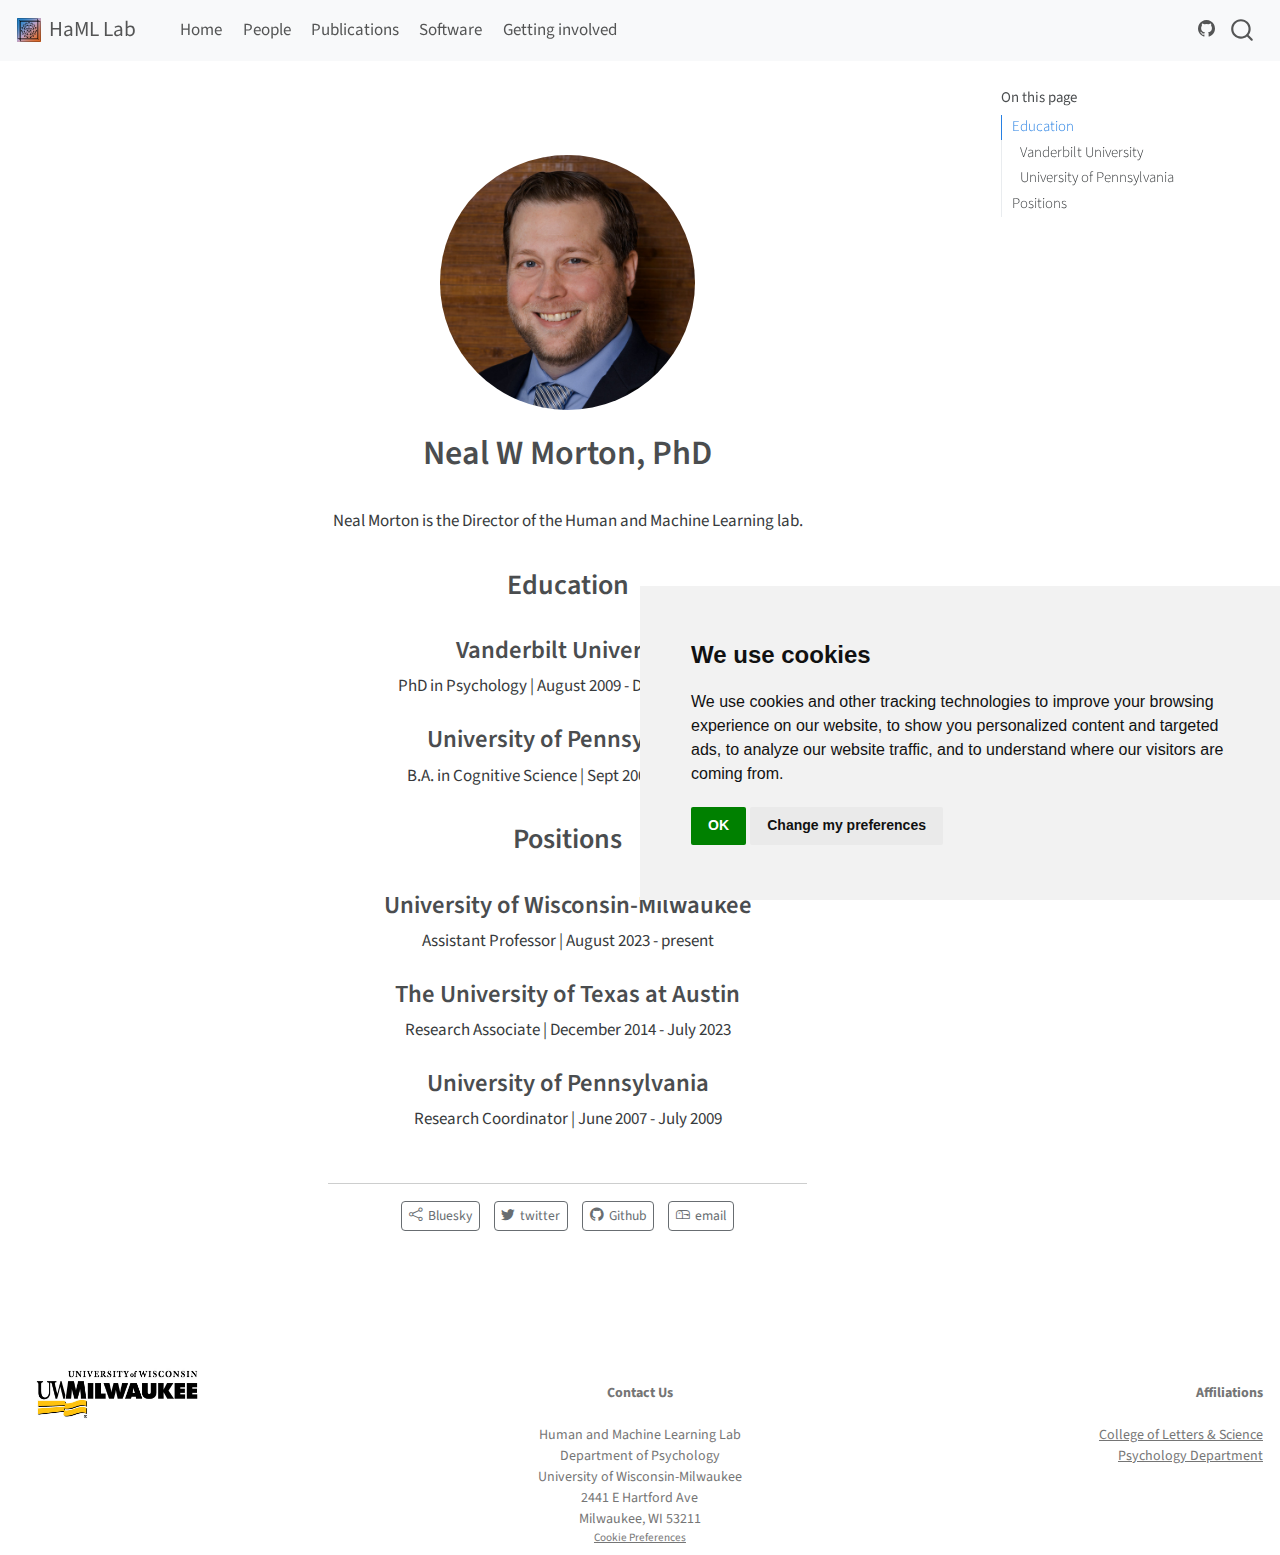
<file: nealmorton.html>
<!DOCTYPE html>
<html xmlns="http://www.w3.org/1999/xhtml" lang="en" xml:lang="en"><head>

<meta charset="utf-8">
<meta name="generator" content="quarto-1.3.433">

<meta name="viewport" content="width=device-width, initial-scale=1.0, user-scalable=yes">


<title>HaML Lab - Neal W Morton, PhD</title>
<style>
code{white-space: pre-wrap;}
span.smallcaps{font-variant: small-caps;}
div.columns{display: flex; gap: min(4vw, 1.5em);}
div.column{flex: auto; overflow-x: auto;}
div.hanging-indent{margin-left: 1.5em; text-indent: -1.5em;}
ul.task-list{list-style: none;}
ul.task-list li input[type="checkbox"] {
  width: 0.8em;
  margin: 0 0.8em 0.2em -1em; /* quarto-specific, see https://github.com/quarto-dev/quarto-cli/issues/4556 */ 
  vertical-align: middle;
}
</style>


<script src="site_libs/quarto-nav/quarto-nav.js"></script>
<script src="site_libs/clipboard/clipboard.min.js"></script>
<script src="site_libs/quarto-search/autocomplete.umd.js"></script>
<script src="site_libs/quarto-search/fuse.min.js"></script>
<script src="site_libs/quarto-search/quarto-search.js"></script>
<meta name="quarto:offset" content="./">
<link href="./images/logo_icon.png" rel="icon" type="image/png">
<script src="site_libs/cookie-consent/cookie-consent.js"></script>
<link href="site_libs/cookie-consent/cookie-consent.css" rel="stylesheet">
<script src="site_libs/quarto-html/quarto.js"></script>
<script src="site_libs/quarto-html/popper.min.js"></script>
<script src="site_libs/quarto-html/tippy.umd.min.js"></script>
<link href="site_libs/quarto-html/tippy.css" rel="stylesheet">
<link href="site_libs/quarto-html/quarto-syntax-highlighting.css" rel="stylesheet" id="quarto-text-highlighting-styles">
<script src="site_libs/bootstrap/bootstrap.min.js"></script>
<link href="site_libs/bootstrap/bootstrap-icons.css" rel="stylesheet">
<link href="site_libs/bootstrap/bootstrap.min.css" rel="stylesheet" id="quarto-bootstrap" data-mode="light">
<script id="quarto-search-options" type="application/json">{
  "location": "navbar",
  "copy-button": false,
  "collapse-after": 3,
  "panel-placement": "end",
  "type": "overlay",
  "limit": 20,
  "language": {
    "search-no-results-text": "No results",
    "search-matching-documents-text": "matching documents",
    "search-copy-link-title": "Copy link to search",
    "search-hide-matches-text": "Hide additional matches",
    "search-more-match-text": "more match in this document",
    "search-more-matches-text": "more matches in this document",
    "search-clear-button-title": "Clear",
    "search-detached-cancel-button-title": "Cancel",
    "search-submit-button-title": "Submit",
    "search-label": "Search"
  }
}</script>
<script async="" src="https://www.googletagmanager.com/gtag/js?id=G-BX12VRW5C4"></script>

<script type="text/plain" cookie-consent="tracking">

window.dataLayer = window.dataLayer || [];
function gtag(){dataLayer.push(arguments);}
gtag('js', new Date());
gtag('config', 'G-BX12VRW5C4', { 'anonymize_ip': true});
</script>

<script type="text/javascript" charset="UTF-8">
document.addEventListener('DOMContentLoaded', function () {
cookieconsent.run({
  "notice_banner_type":"simple",
  "consent_type":"implied",
  "palette":"light",
  "language":"en",
  "page_load_consent_levels":["strictly-necessary","functionality","tracking","targeting"],
  "notice_banner_reject_button_hide":false,
  "preferences_center_close_button_hide":false,
  "website_name":""
  });
});
</script> 
  


<link rel="stylesheet" href="styles.css">
</head>

<body class="nav-fixed">

<div id="quarto-search-results"></div>
  <header id="quarto-header" class="headroom fixed-top">
    <nav class="navbar navbar-expand-lg navbar-dark ">
      <div class="navbar-container container-fluid">
      <div class="navbar-brand-container">
    <a href="./index.html" class="navbar-brand navbar-brand-logo">
    <img src="./images/logo_icon.png" alt="" class="navbar-logo">
    </a>
    <a class="navbar-brand" href="./index.html">
    <span class="navbar-title">HaML Lab</span>
    </a>
  </div>
            <div id="quarto-search" class="" title="Search"></div>
          <button class="navbar-toggler" type="button" data-bs-toggle="collapse" data-bs-target="#navbarCollapse" aria-controls="navbarCollapse" aria-expanded="false" aria-label="Toggle navigation" onclick="if (window.quartoToggleHeadroom) { window.quartoToggleHeadroom(); }">
  <span class="navbar-toggler-icon"></span>
</button>
          <div class="collapse navbar-collapse" id="navbarCollapse">
            <ul class="navbar-nav navbar-nav-scroll me-auto">
  <li class="nav-item">
    <a class="nav-link" href="./index.html" rel="" target="">
 <span class="menu-text">Home</span></a>
  </li>  
  <li class="nav-item">
    <a class="nav-link" href="./people.html" rel="" target="">
 <span class="menu-text">People</span></a>
  </li>  
  <li class="nav-item">
    <a class="nav-link" href="./publications.html" rel="" target="">
 <span class="menu-text">Publications</span></a>
  </li>  
  <li class="nav-item">
    <a class="nav-link" href="./software.html" rel="" target="">
 <span class="menu-text">Software</span></a>
  </li>  
  <li class="nav-item">
    <a class="nav-link" href="./positions.html" rel="" target="">
 <span class="menu-text">Getting involved</span></a>
  </li>  
</ul>
            <div class="quarto-navbar-tools ms-auto">
    <a href="https://github.com/hamllab" rel="" title="HaML Lab GitHub" class="quarto-navigation-tool px-1" aria-label="HaML Lab GitHub"><i class="bi bi-github"></i></a>
</div>
          </div> <!-- /navcollapse -->
      </div> <!-- /container-fluid -->
    </nav>
</header>
<!-- content -->
<div id="quarto-content" class="quarto-container page-columns page-rows-contents page-layout-article page-navbar">
<!-- sidebar -->
<!-- margin-sidebar -->
    <div id="quarto-margin-sidebar" class="sidebar margin-sidebar">
        <nav id="TOC" role="doc-toc" class="toc-active">
    <h2 id="toc-title">On this page</h2>
  <ul>
  <li><a href="#education" id="toc-education" class="nav-link active" data-scroll-target="#education">Education</a>
  <ul class="collapse">
  <li><a href="#vanderbilt-university" id="toc-vanderbilt-university" class="nav-link" data-scroll-target="#vanderbilt-university">Vanderbilt University</a></li>
  <li><a href="#university-of-pennsylvania" id="toc-university-of-pennsylvania" class="nav-link" data-scroll-target="#university-of-pennsylvania">University of Pennsylvania</a></li>
  </ul></li>
  <li><a href="#positions" id="toc-positions" class="nav-link" data-scroll-target="#positions">Positions</a>
  <ul class="collapse">
  <li><a href="#university-of-wisconsin-milwaukee" id="toc-university-of-wisconsin-milwaukee" class="nav-link" data-scroll-target="#university-of-wisconsin-milwaukee">University of Wisconsin-Milwaukee</a></li>
  <li><a href="#the-university-of-texas-at-austin" id="toc-the-university-of-texas-at-austin" class="nav-link" data-scroll-target="#the-university-of-texas-at-austin">The University of Texas at Austin</a></li>
  <li><a href="#university-of-pennsylvania-1" id="toc-university-of-pennsylvania-1" class="nav-link" data-scroll-target="#university-of-pennsylvania-1">University of Pennsylvania</a></li>
  </ul></li>
  </ul>
</nav>
    </div>
<!-- main -->
<div class="quarto-about-jolla">
  <img src="images/profile_NealMorton.jpg" class="about-image
  round " style="height: 15em; width: 15em;">
 <header id="title-block-header" class="quarto-title-block default">
<div class="quarto-title">
<h1 class="title">Neal W Morton, PhD</h1>
</div>
<div class="quarto-title-meta">
  </div>
</header><main class="content" id="quarto-document-content">

<p>Neal Morton is the Director of the Human and Machine Learning lab.</p>
<section id="education" class="level2">
<h2 data-anchor-id="education">Education</h2>
<section id="vanderbilt-university" class="level3">
<h3 data-anchor-id="vanderbilt-university">Vanderbilt University</h3>
<p>PhD in Psychology | August 2009 - December 2014</p>
</section>
<section id="university-of-pennsylvania" class="level3">
<h3 data-anchor-id="university-of-pennsylvania">University of Pennsylvania</h3>
<p>B.A. in Cognitive Science | Sept 2003 - May 2007</p>
</section>
</section>
<section id="positions" class="level2">
<h2 data-anchor-id="positions">Positions</h2>
<section id="university-of-wisconsin-milwaukee" class="level3">
<h3 data-anchor-id="university-of-wisconsin-milwaukee">University of Wisconsin-Milwaukee</h3>
<p>Assistant Professor | August 2023 - present</p>
</section>
<section id="the-university-of-texas-at-austin" class="level3">
<h3 data-anchor-id="the-university-of-texas-at-austin">The University of Texas at Austin</h3>
<p>Research Associate | December 2014 - July 2023</p>
</section>
<section id="university-of-pennsylvania-1" class="level3">
<h3 data-anchor-id="university-of-pennsylvania-1">University of Pennsylvania</h3>
<p>Research Coordinator | June 2007 - July 2009</p>


</section>
</section>
</main> 
  <hr class="about-sep">
   <div class="about-links">
  <a href="https://bsky.app/profile/nealmorton.bsky.social" class="about-link" rel="" target="">
    <i class="bi bi-share"></i>
     <span class="about-link-text">Bluesky</span>
  </a>
  <a href="https://twitter.com/NealWMorton" class="about-link" rel="" target="">
    <i class="bi bi-twitter"></i>
     <span class="about-link-text">twitter</span>
  </a>
  <a href="https://github.com/mortonne" class="about-link" rel="" target="">
    <i class="bi bi-github"></i>
     <span class="about-link-text">Github</span>
  </a>
  <a href="mailto:nmorton@uwm.edu" class="about-link" rel="" target="">
    <i class="bi bi-mailbox"></i>
     <span class="about-link-text">email</span>
  </a>
</div>
</div>
 <!-- /main -->
<script id="quarto-html-after-body" type="application/javascript">
window.document.addEventListener("DOMContentLoaded", function (event) {
  const toggleBodyColorMode = (bsSheetEl) => {
    const mode = bsSheetEl.getAttribute("data-mode");
    const bodyEl = window.document.querySelector("body");
    if (mode === "dark") {
      bodyEl.classList.add("quarto-dark");
      bodyEl.classList.remove("quarto-light");
    } else {
      bodyEl.classList.add("quarto-light");
      bodyEl.classList.remove("quarto-dark");
    }
  }
  const toggleBodyColorPrimary = () => {
    const bsSheetEl = window.document.querySelector("link#quarto-bootstrap");
    if (bsSheetEl) {
      toggleBodyColorMode(bsSheetEl);
    }
  }
  toggleBodyColorPrimary();  
  const isCodeAnnotation = (el) => {
    for (const clz of el.classList) {
      if (clz.startsWith('code-annotation-')) {                     
        return true;
      }
    }
    return false;
  }
  const clipboard = new window.ClipboardJS('.code-copy-button', {
    text: function(trigger) {
      const codeEl = trigger.previousElementSibling.cloneNode(true);
      for (const childEl of codeEl.children) {
        if (isCodeAnnotation(childEl)) {
          childEl.remove();
        }
      }
      return codeEl.innerText;
    }
  });
  clipboard.on('success', function(e) {
    // button target
    const button = e.trigger;
    // don't keep focus
    button.blur();
    // flash "checked"
    button.classList.add('code-copy-button-checked');
    var currentTitle = button.getAttribute("title");
    button.setAttribute("title", "Copied!");
    let tooltip;
    if (window.bootstrap) {
      button.setAttribute("data-bs-toggle", "tooltip");
      button.setAttribute("data-bs-placement", "left");
      button.setAttribute("data-bs-title", "Copied!");
      tooltip = new bootstrap.Tooltip(button, 
        { trigger: "manual", 
          customClass: "code-copy-button-tooltip",
          offset: [0, -8]});
      tooltip.show();    
    }
    setTimeout(function() {
      if (tooltip) {
        tooltip.hide();
        button.removeAttribute("data-bs-title");
        button.removeAttribute("data-bs-toggle");
        button.removeAttribute("data-bs-placement");
      }
      button.setAttribute("title", currentTitle);
      button.classList.remove('code-copy-button-checked');
    }, 1000);
    // clear code selection
    e.clearSelection();
  });
  function tippyHover(el, contentFn) {
    const config = {
      allowHTML: true,
      content: contentFn,
      maxWidth: 500,
      delay: 100,
      arrow: false,
      appendTo: function(el) {
          return el.parentElement;
      },
      interactive: true,
      interactiveBorder: 10,
      theme: 'quarto',
      placement: 'bottom-start'
    };
    window.tippy(el, config); 
  }
  const noterefs = window.document.querySelectorAll('a[role="doc-noteref"]');
  for (var i=0; i<noterefs.length; i++) {
    const ref = noterefs[i];
    tippyHover(ref, function() {
      // use id or data attribute instead here
      let href = ref.getAttribute('data-footnote-href') || ref.getAttribute('href');
      try { href = new URL(href).hash; } catch {}
      const id = href.replace(/^#\/?/, "");
      const note = window.document.getElementById(id);
      return note.innerHTML;
    });
  }
      let selectedAnnoteEl;
      const selectorForAnnotation = ( cell, annotation) => {
        let cellAttr = 'data-code-cell="' + cell + '"';
        let lineAttr = 'data-code-annotation="' +  annotation + '"';
        const selector = 'span[' + cellAttr + '][' + lineAttr + ']';
        return selector;
      }
      const selectCodeLines = (annoteEl) => {
        const doc = window.document;
        const targetCell = annoteEl.getAttribute("data-target-cell");
        const targetAnnotation = annoteEl.getAttribute("data-target-annotation");
        const annoteSpan = window.document.querySelector(selectorForAnnotation(targetCell, targetAnnotation));
        const lines = annoteSpan.getAttribute("data-code-lines").split(",");
        const lineIds = lines.map((line) => {
          return targetCell + "-" + line;
        })
        let top = null;
        let height = null;
        let parent = null;
        if (lineIds.length > 0) {
            //compute the position of the single el (top and bottom and make a div)
            const el = window.document.getElementById(lineIds[0]);
            top = el.offsetTop;
            height = el.offsetHeight;
            parent = el.parentElement.parentElement;
          if (lineIds.length > 1) {
            const lastEl = window.document.getElementById(lineIds[lineIds.length - 1]);
            const bottom = lastEl.offsetTop + lastEl.offsetHeight;
            height = bottom - top;
          }
          if (top !== null && height !== null && parent !== null) {
            // cook up a div (if necessary) and position it 
            let div = window.document.getElementById("code-annotation-line-highlight");
            if (div === null) {
              div = window.document.createElement("div");
              div.setAttribute("id", "code-annotation-line-highlight");
              div.style.position = 'absolute';
              parent.appendChild(div);
            }
            div.style.top = top - 2 + "px";
            div.style.height = height + 4 + "px";
            let gutterDiv = window.document.getElementById("code-annotation-line-highlight-gutter");
            if (gutterDiv === null) {
              gutterDiv = window.document.createElement("div");
              gutterDiv.setAttribute("id", "code-annotation-line-highlight-gutter");
              gutterDiv.style.position = 'absolute';
              const codeCell = window.document.getElementById(targetCell);
              const gutter = codeCell.querySelector('.code-annotation-gutter');
              gutter.appendChild(gutterDiv);
            }
            gutterDiv.style.top = top - 2 + "px";
            gutterDiv.style.height = height + 4 + "px";
          }
          selectedAnnoteEl = annoteEl;
        }
      };
      const unselectCodeLines = () => {
        const elementsIds = ["code-annotation-line-highlight", "code-annotation-line-highlight-gutter"];
        elementsIds.forEach((elId) => {
          const div = window.document.getElementById(elId);
          if (div) {
            div.remove();
          }
        });
        selectedAnnoteEl = undefined;
      };
      // Attach click handler to the DT
      const annoteDls = window.document.querySelectorAll('dt[data-target-cell]');
      for (const annoteDlNode of annoteDls) {
        annoteDlNode.addEventListener('click', (event) => {
          const clickedEl = event.target;
          if (clickedEl !== selectedAnnoteEl) {
            unselectCodeLines();
            const activeEl = window.document.querySelector('dt[data-target-cell].code-annotation-active');
            if (activeEl) {
              activeEl.classList.remove('code-annotation-active');
            }
            selectCodeLines(clickedEl);
            clickedEl.classList.add('code-annotation-active');
          } else {
            // Unselect the line
            unselectCodeLines();
            clickedEl.classList.remove('code-annotation-active');
          }
        });
      }
  const findCites = (el) => {
    const parentEl = el.parentElement;
    if (parentEl) {
      const cites = parentEl.dataset.cites;
      if (cites) {
        return {
          el,
          cites: cites.split(' ')
        };
      } else {
        return findCites(el.parentElement)
      }
    } else {
      return undefined;
    }
  };
  var bibliorefs = window.document.querySelectorAll('a[role="doc-biblioref"]');
  for (var i=0; i<bibliorefs.length; i++) {
    const ref = bibliorefs[i];
    const citeInfo = findCites(ref);
    if (citeInfo) {
      tippyHover(citeInfo.el, function() {
        var popup = window.document.createElement('div');
        citeInfo.cites.forEach(function(cite) {
          var citeDiv = window.document.createElement('div');
          citeDiv.classList.add('hanging-indent');
          citeDiv.classList.add('csl-entry');
          var biblioDiv = window.document.getElementById('ref-' + cite);
          if (biblioDiv) {
            citeDiv.innerHTML = biblioDiv.innerHTML;
          }
          popup.appendChild(citeDiv);
        });
        return popup.innerHTML;
      });
    }
  }
});
</script>
</div> <!-- /content -->
<footer class="footer">
  <div class="nav-footer">
    <div class="nav-footer-left"><a href="https://uwm.edu"><img src="images/UWM_Logo-Preferred_Black-Goldflag.jpg" class="img-fluid" alt="UWM" width="200"></a></div>   
    <div class="nav-footer-center"><strong>Contact Us</strong> <br> <br> Human and Machine Learning Lab <br> Department of Psychology <br> University of Wisconsin-Milwaukee <br> 2441 E Hartford Ave <br> Milwaukee, WI 53211<div class="cookie-consent-footer"><a href="#" id="open_preferences_center">Cookie Preferences</a></div></div>
    <div class="nav-footer-right"><strong>Affiliations</strong> <br> <br> <a href="https://uwm.edu/letters-science/">College of Letters &amp; Science</a> <br> <a href="https://uwm.edu/psychology/">Psychology Department</a> <br></div>
  </div>
</footer>



</body></html>
</file>
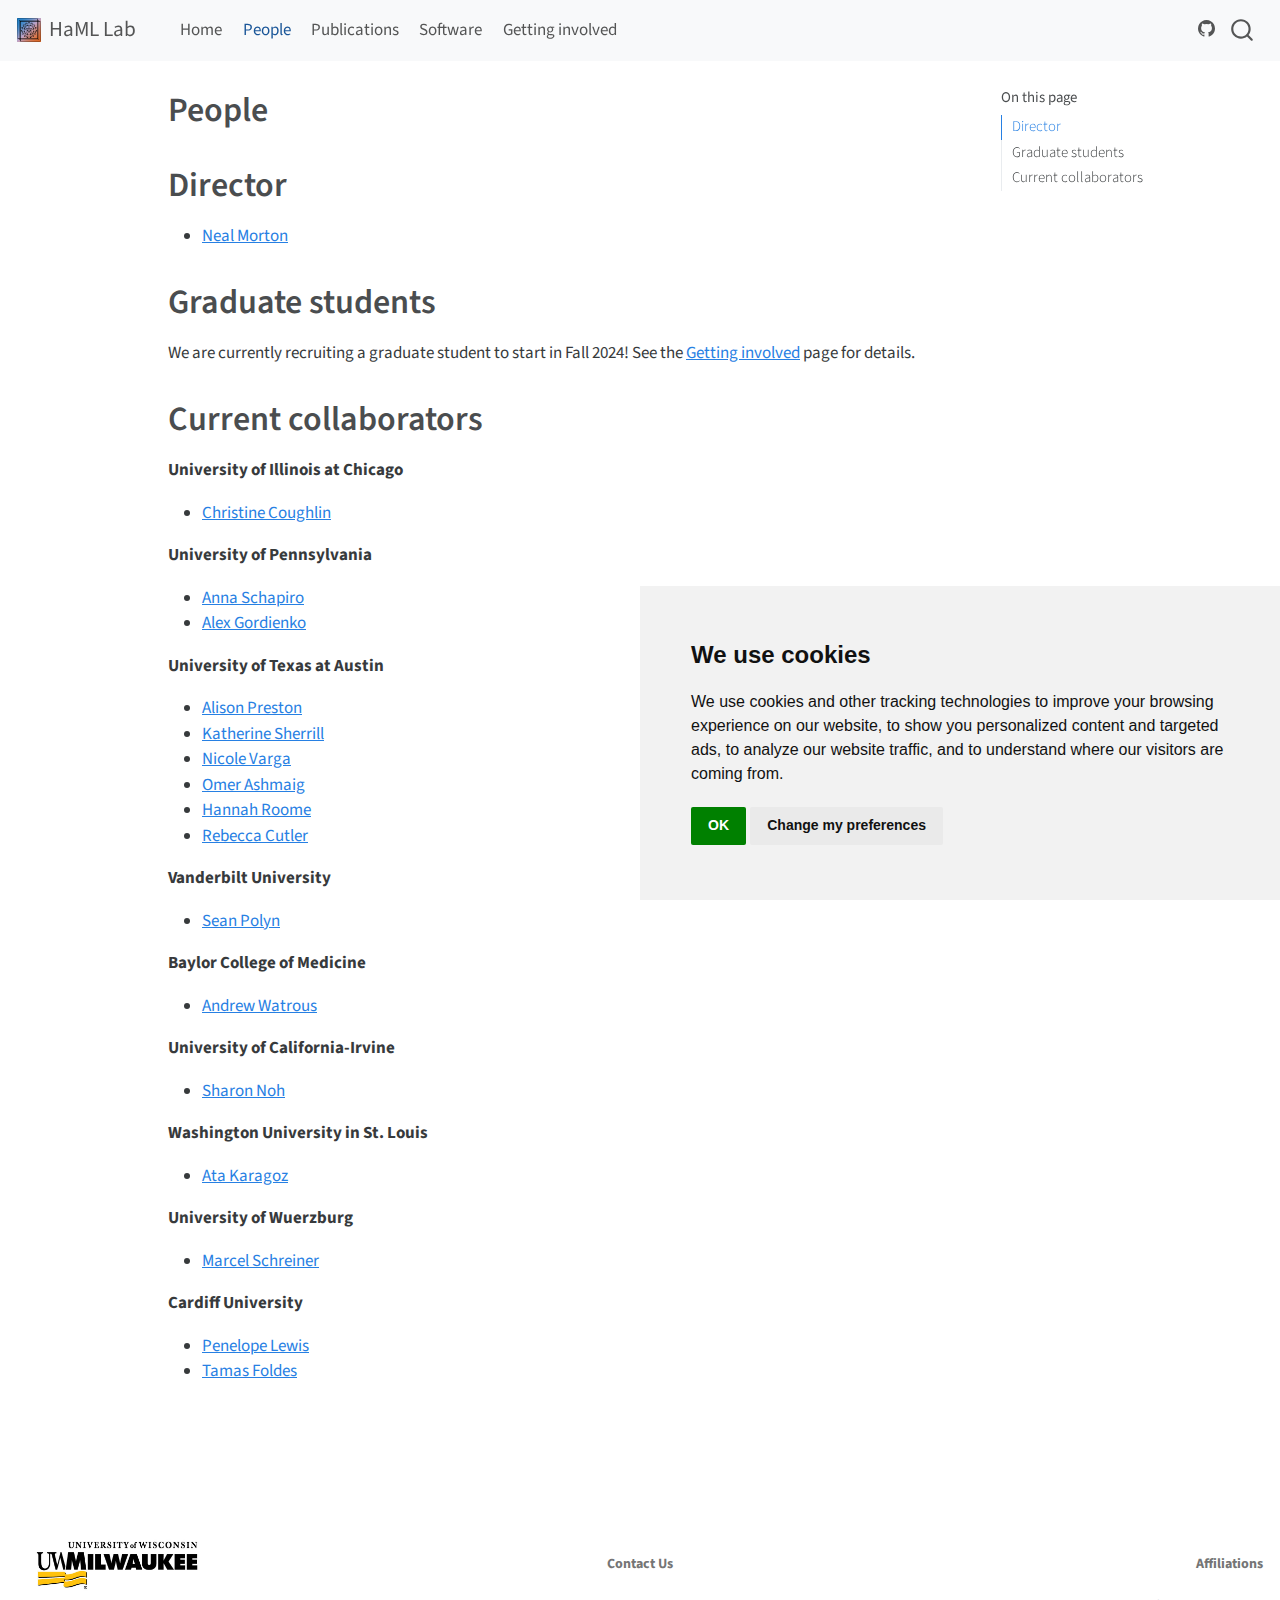
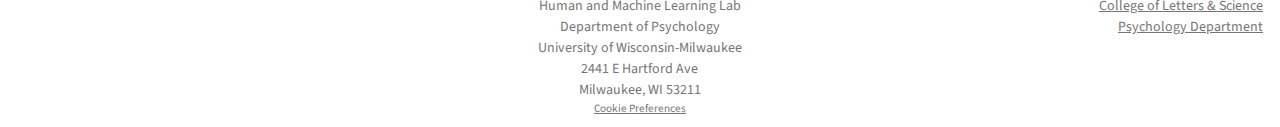
<file: people.html>
<!DOCTYPE html>
<html xmlns="http://www.w3.org/1999/xhtml" lang="en" xml:lang="en"><head>

<meta charset="utf-8">
<meta name="generator" content="quarto-1.3.433">

<meta name="viewport" content="width=device-width, initial-scale=1.0, user-scalable=yes">


<title>HaML Lab - People</title>
<style>
code{white-space: pre-wrap;}
span.smallcaps{font-variant: small-caps;}
div.columns{display: flex; gap: min(4vw, 1.5em);}
div.column{flex: auto; overflow-x: auto;}
div.hanging-indent{margin-left: 1.5em; text-indent: -1.5em;}
ul.task-list{list-style: none;}
ul.task-list li input[type="checkbox"] {
  width: 0.8em;
  margin: 0 0.8em 0.2em -1em; /* quarto-specific, see https://github.com/quarto-dev/quarto-cli/issues/4556 */ 
  vertical-align: middle;
}
</style>


<script src="site_libs/quarto-nav/quarto-nav.js"></script>
<script src="site_libs/clipboard/clipboard.min.js"></script>
<script src="site_libs/quarto-search/autocomplete.umd.js"></script>
<script src="site_libs/quarto-search/fuse.min.js"></script>
<script src="site_libs/quarto-search/quarto-search.js"></script>
<meta name="quarto:offset" content="./">
<link href="./images/logo_icon.png" rel="icon" type="image/png">
<script src="site_libs/cookie-consent/cookie-consent.js"></script>
<link href="site_libs/cookie-consent/cookie-consent.css" rel="stylesheet">
<script src="site_libs/quarto-html/quarto.js"></script>
<script src="site_libs/quarto-html/popper.min.js"></script>
<script src="site_libs/quarto-html/tippy.umd.min.js"></script>
<script src="site_libs/quarto-html/anchor.min.js"></script>
<link href="site_libs/quarto-html/tippy.css" rel="stylesheet">
<link href="site_libs/quarto-html/quarto-syntax-highlighting.css" rel="stylesheet" id="quarto-text-highlighting-styles">
<script src="site_libs/bootstrap/bootstrap.min.js"></script>
<link href="site_libs/bootstrap/bootstrap-icons.css" rel="stylesheet">
<link href="site_libs/bootstrap/bootstrap.min.css" rel="stylesheet" id="quarto-bootstrap" data-mode="light">
<script id="quarto-search-options" type="application/json">{
  "location": "navbar",
  "copy-button": false,
  "collapse-after": 3,
  "panel-placement": "end",
  "type": "overlay",
  "limit": 20,
  "language": {
    "search-no-results-text": "No results",
    "search-matching-documents-text": "matching documents",
    "search-copy-link-title": "Copy link to search",
    "search-hide-matches-text": "Hide additional matches",
    "search-more-match-text": "more match in this document",
    "search-more-matches-text": "more matches in this document",
    "search-clear-button-title": "Clear",
    "search-detached-cancel-button-title": "Cancel",
    "search-submit-button-title": "Submit",
    "search-label": "Search"
  }
}</script>
<script async="" src="https://www.googletagmanager.com/gtag/js?id=G-BX12VRW5C4"></script>

<script type="text/plain" cookie-consent="tracking">

window.dataLayer = window.dataLayer || [];
function gtag(){dataLayer.push(arguments);}
gtag('js', new Date());
gtag('config', 'G-BX12VRW5C4', { 'anonymize_ip': true});
</script>

<script type="text/javascript" charset="UTF-8">
document.addEventListener('DOMContentLoaded', function () {
cookieconsent.run({
  "notice_banner_type":"simple",
  "consent_type":"implied",
  "palette":"light",
  "language":"en",
  "page_load_consent_levels":["strictly-necessary","functionality","tracking","targeting"],
  "notice_banner_reject_button_hide":false,
  "preferences_center_close_button_hide":false,
  "website_name":""
  });
});
</script> 
  


<link rel="stylesheet" href="styles.css">
</head>

<body class="nav-fixed">

<div id="quarto-search-results"></div>
  <header id="quarto-header" class="headroom fixed-top">
    <nav class="navbar navbar-expand-lg navbar-dark ">
      <div class="navbar-container container-fluid">
      <div class="navbar-brand-container">
    <a href="./index.html" class="navbar-brand navbar-brand-logo">
    <img src="./images/logo_icon.png" alt="" class="navbar-logo">
    </a>
    <a class="navbar-brand" href="./index.html">
    <span class="navbar-title">HaML Lab</span>
    </a>
  </div>
            <div id="quarto-search" class="" title="Search"></div>
          <button class="navbar-toggler" type="button" data-bs-toggle="collapse" data-bs-target="#navbarCollapse" aria-controls="navbarCollapse" aria-expanded="false" aria-label="Toggle navigation" onclick="if (window.quartoToggleHeadroom) { window.quartoToggleHeadroom(); }">
  <span class="navbar-toggler-icon"></span>
</button>
          <div class="collapse navbar-collapse" id="navbarCollapse">
            <ul class="navbar-nav navbar-nav-scroll me-auto">
  <li class="nav-item">
    <a class="nav-link" href="./index.html" rel="" target="">
 <span class="menu-text">Home</span></a>
  </li>  
  <li class="nav-item">
    <a class="nav-link active" href="./people.html" rel="" target="" aria-current="page">
 <span class="menu-text">People</span></a>
  </li>  
  <li class="nav-item">
    <a class="nav-link" href="./publications.html" rel="" target="">
 <span class="menu-text">Publications</span></a>
  </li>  
  <li class="nav-item">
    <a class="nav-link" href="./software.html" rel="" target="">
 <span class="menu-text">Software</span></a>
  </li>  
  <li class="nav-item">
    <a class="nav-link" href="./positions.html" rel="" target="">
 <span class="menu-text">Getting involved</span></a>
  </li>  
</ul>
            <div class="quarto-navbar-tools ms-auto">
    <a href="https://github.com/hamllab" rel="" title="HaML Lab GitHub" class="quarto-navigation-tool px-1" aria-label="HaML Lab GitHub"><i class="bi bi-github"></i></a>
</div>
          </div> <!-- /navcollapse -->
      </div> <!-- /container-fluid -->
    </nav>
</header>
<!-- content -->
<div id="quarto-content" class="quarto-container page-columns page-rows-contents page-layout-article page-navbar">
<!-- sidebar -->
<!-- margin-sidebar -->
    <div id="quarto-margin-sidebar" class="sidebar margin-sidebar">
        <nav id="TOC" role="doc-toc" class="toc-active">
    <h2 id="toc-title">On this page</h2>
   
  <ul>
  <li><a href="#director" id="toc-director" class="nav-link active" data-scroll-target="#director">Director</a></li>
  <li><a href="#graduate-students" id="toc-graduate-students" class="nav-link" data-scroll-target="#graduate-students">Graduate students</a></li>
  <li><a href="#current-collaborators" id="toc-current-collaborators" class="nav-link" data-scroll-target="#current-collaborators">Current collaborators</a></li>
  </ul>
</nav>
    </div>
<!-- main -->
<main class="content" id="quarto-document-content">

<header id="title-block-header" class="quarto-title-block default">
<div class="quarto-title">
<h1 class="title">People</h1>
</div>



<div class="quarto-title-meta">

    
  
    
  </div>
  

</header>

<section id="director" class="level1">
<h1>Director</h1>
<ul>
<li><a href="nealmorton.html">Neal Morton</a></li>
</ul>
</section>
<section id="graduate-students" class="level1">
<h1>Graduate students</h1>
<p>We are currently recruiting a graduate student to start in Fall 2024! See the <a href="./positions.html">Getting involved</a> page for details.</p>
</section>
<section id="current-collaborators" class="level1">
<h1>Current collaborators</h1>
<p><strong>University of Illinois at Chicago</strong></p>
<ul>
<li><a href="https://psch.uic.edu/profiles/christine-coughlin/">Christine Coughlin</a></li>
</ul>
<p><strong>University of Pennsylvania</strong></p>
<ul>
<li><a href="https://psychology.sas.upenn.edu/people/anna-schapiro">Anna Schapiro</a></li>
<li><a href="https://alexgordienko.com/research">Alex Gordienko</a></li>
</ul>
<p><strong>University of Texas at Austin</strong></p>
<ul>
<li><a href="https://clm.utexas.edu/preston/">Alison Preston</a></li>
<li><a href="https://www.linkedin.com/in/katherine-sherrill?challengeId=AQHwZQkQhjV1mwAAAYt8sNymv3AigS-ZsZiws9tQLBc4lpSyFsofoNQk72RU6G9w_NJ9ciTxCpWuioRipVlOXB43wW7Jwvt2UA&amp;submissionId=6a1d159f-61a7-9217-78de-73527527066e&amp;challengeSource=AgH-WCVhR4mcOwAAAYt8sOIQqxkbhiqtpMVgFIeehsfVPhhh3nblpsefUdMoCe0&amp;challegeType=AgHDaa75O4IULAAAAYt8sOIUZS1IAMK3Ps_ZCu4hG4Ou6IUh7lX5biI&amp;memberId=AgEPep8aSQX-XwAAAYt8sOIXcnkI9mguoM-DjqKqMPOEjYU&amp;recognizeDevice=AgHx-7Q1fttoHQAAAYt8sOIbOIr7eFBFv3XjR28muG878RlKt8f2">Katherine Sherrill</a></li>
<li><a href="https://scholar.google.com/citations?user=ay5UOT4AAAAJ&amp;hl=en">Nicole Varga</a></li>
<li><a href="https://neuroscience.utexas.edu/component/cobalt/item/4569-omer-ashmaig?Itemid=1258">Omer Ashmaig</a></li>
<li><a href="https://scholar.google.com/citations?user=Cpobc38AAAAJ&amp;hl=en">Hannah Roome</a></li>
<li><a href="https://rebeccacutler.com/">Rebecca Cutler</a></li>
</ul>
<p><strong>Vanderbilt University</strong></p>
<ul>
<li><a href="https://memory.psy.vanderbilt.edu/w/index.php/Main_Page">Sean Polyn</a></li>
</ul>
<p><strong>Baylor College of Medicine</strong></p>
<ul>
<li><a href="https://www.bcm.edu/people-search/andrew-watrous-90211">Andrew Watrous</a></li>
</ul>
<p><strong>University of California-Irvine</strong></p>
<ul>
<li><a href="https://sites.google.com/view/sharonnoh/home">Sharon Noh</a></li>
</ul>
<p><strong>Washington University in St.&nbsp;Louis</strong></p>
<ul>
<li><a href="https://psych.wustl.edu/people/ata-karagoz">Ata Karagoz</a></li>
</ul>
<p><strong>University of Wuerzburg</strong></p>
<ul>
<li><a href="https://www.researchgate.net/profile/Marcel-Schreiner-2">Marcel Schreiner</a></li>
</ul>
<p><strong>Cardiff University</strong></p>
<ul>
<li><a href="https://profiles.cardiff.ac.uk/staff/lewisp8">Penelope Lewis</a></li>
<li><a href="https://profiles.cardiff.ac.uk/research-staff/foldesta">Tamas Foldes</a></li>
</ul>


</section>

</main> <!-- /main -->
<script id="quarto-html-after-body" type="application/javascript">
window.document.addEventListener("DOMContentLoaded", function (event) {
  const toggleBodyColorMode = (bsSheetEl) => {
    const mode = bsSheetEl.getAttribute("data-mode");
    const bodyEl = window.document.querySelector("body");
    if (mode === "dark") {
      bodyEl.classList.add("quarto-dark");
      bodyEl.classList.remove("quarto-light");
    } else {
      bodyEl.classList.add("quarto-light");
      bodyEl.classList.remove("quarto-dark");
    }
  }
  const toggleBodyColorPrimary = () => {
    const bsSheetEl = window.document.querySelector("link#quarto-bootstrap");
    if (bsSheetEl) {
      toggleBodyColorMode(bsSheetEl);
    }
  }
  toggleBodyColorPrimary();  
  const icon = "";
  const anchorJS = new window.AnchorJS();
  anchorJS.options = {
    placement: 'right',
    icon: icon
  };
  anchorJS.add('.anchored');
  const isCodeAnnotation = (el) => {
    for (const clz of el.classList) {
      if (clz.startsWith('code-annotation-')) {                     
        return true;
      }
    }
    return false;
  }
  const clipboard = new window.ClipboardJS('.code-copy-button', {
    text: function(trigger) {
      const codeEl = trigger.previousElementSibling.cloneNode(true);
      for (const childEl of codeEl.children) {
        if (isCodeAnnotation(childEl)) {
          childEl.remove();
        }
      }
      return codeEl.innerText;
    }
  });
  clipboard.on('success', function(e) {
    // button target
    const button = e.trigger;
    // don't keep focus
    button.blur();
    // flash "checked"
    button.classList.add('code-copy-button-checked');
    var currentTitle = button.getAttribute("title");
    button.setAttribute("title", "Copied!");
    let tooltip;
    if (window.bootstrap) {
      button.setAttribute("data-bs-toggle", "tooltip");
      button.setAttribute("data-bs-placement", "left");
      button.setAttribute("data-bs-title", "Copied!");
      tooltip = new bootstrap.Tooltip(button, 
        { trigger: "manual", 
          customClass: "code-copy-button-tooltip",
          offset: [0, -8]});
      tooltip.show();    
    }
    setTimeout(function() {
      if (tooltip) {
        tooltip.hide();
        button.removeAttribute("data-bs-title");
        button.removeAttribute("data-bs-toggle");
        button.removeAttribute("data-bs-placement");
      }
      button.setAttribute("title", currentTitle);
      button.classList.remove('code-copy-button-checked');
    }, 1000);
    // clear code selection
    e.clearSelection();
  });
  function tippyHover(el, contentFn) {
    const config = {
      allowHTML: true,
      content: contentFn,
      maxWidth: 500,
      delay: 100,
      arrow: false,
      appendTo: function(el) {
          return el.parentElement;
      },
      interactive: true,
      interactiveBorder: 10,
      theme: 'quarto',
      placement: 'bottom-start'
    };
    window.tippy(el, config); 
  }
  const noterefs = window.document.querySelectorAll('a[role="doc-noteref"]');
  for (var i=0; i<noterefs.length; i++) {
    const ref = noterefs[i];
    tippyHover(ref, function() {
      // use id or data attribute instead here
      let href = ref.getAttribute('data-footnote-href') || ref.getAttribute('href');
      try { href = new URL(href).hash; } catch {}
      const id = href.replace(/^#\/?/, "");
      const note = window.document.getElementById(id);
      return note.innerHTML;
    });
  }
      let selectedAnnoteEl;
      const selectorForAnnotation = ( cell, annotation) => {
        let cellAttr = 'data-code-cell="' + cell + '"';
        let lineAttr = 'data-code-annotation="' +  annotation + '"';
        const selector = 'span[' + cellAttr + '][' + lineAttr + ']';
        return selector;
      }
      const selectCodeLines = (annoteEl) => {
        const doc = window.document;
        const targetCell = annoteEl.getAttribute("data-target-cell");
        const targetAnnotation = annoteEl.getAttribute("data-target-annotation");
        const annoteSpan = window.document.querySelector(selectorForAnnotation(targetCell, targetAnnotation));
        const lines = annoteSpan.getAttribute("data-code-lines").split(",");
        const lineIds = lines.map((line) => {
          return targetCell + "-" + line;
        })
        let top = null;
        let height = null;
        let parent = null;
        if (lineIds.length > 0) {
            //compute the position of the single el (top and bottom and make a div)
            const el = window.document.getElementById(lineIds[0]);
            top = el.offsetTop;
            height = el.offsetHeight;
            parent = el.parentElement.parentElement;
          if (lineIds.length > 1) {
            const lastEl = window.document.getElementById(lineIds[lineIds.length - 1]);
            const bottom = lastEl.offsetTop + lastEl.offsetHeight;
            height = bottom - top;
          }
          if (top !== null && height !== null && parent !== null) {
            // cook up a div (if necessary) and position it 
            let div = window.document.getElementById("code-annotation-line-highlight");
            if (div === null) {
              div = window.document.createElement("div");
              div.setAttribute("id", "code-annotation-line-highlight");
              div.style.position = 'absolute';
              parent.appendChild(div);
            }
            div.style.top = top - 2 + "px";
            div.style.height = height + 4 + "px";
            let gutterDiv = window.document.getElementById("code-annotation-line-highlight-gutter");
            if (gutterDiv === null) {
              gutterDiv = window.document.createElement("div");
              gutterDiv.setAttribute("id", "code-annotation-line-highlight-gutter");
              gutterDiv.style.position = 'absolute';
              const codeCell = window.document.getElementById(targetCell);
              const gutter = codeCell.querySelector('.code-annotation-gutter');
              gutter.appendChild(gutterDiv);
            }
            gutterDiv.style.top = top - 2 + "px";
            gutterDiv.style.height = height + 4 + "px";
          }
          selectedAnnoteEl = annoteEl;
        }
      };
      const unselectCodeLines = () => {
        const elementsIds = ["code-annotation-line-highlight", "code-annotation-line-highlight-gutter"];
        elementsIds.forEach((elId) => {
          const div = window.document.getElementById(elId);
          if (div) {
            div.remove();
          }
        });
        selectedAnnoteEl = undefined;
      };
      // Attach click handler to the DT
      const annoteDls = window.document.querySelectorAll('dt[data-target-cell]');
      for (const annoteDlNode of annoteDls) {
        annoteDlNode.addEventListener('click', (event) => {
          const clickedEl = event.target;
          if (clickedEl !== selectedAnnoteEl) {
            unselectCodeLines();
            const activeEl = window.document.querySelector('dt[data-target-cell].code-annotation-active');
            if (activeEl) {
              activeEl.classList.remove('code-annotation-active');
            }
            selectCodeLines(clickedEl);
            clickedEl.classList.add('code-annotation-active');
          } else {
            // Unselect the line
            unselectCodeLines();
            clickedEl.classList.remove('code-annotation-active');
          }
        });
      }
  const findCites = (el) => {
    const parentEl = el.parentElement;
    if (parentEl) {
      const cites = parentEl.dataset.cites;
      if (cites) {
        return {
          el,
          cites: cites.split(' ')
        };
      } else {
        return findCites(el.parentElement)
      }
    } else {
      return undefined;
    }
  };
  var bibliorefs = window.document.querySelectorAll('a[role="doc-biblioref"]');
  for (var i=0; i<bibliorefs.length; i++) {
    const ref = bibliorefs[i];
    const citeInfo = findCites(ref);
    if (citeInfo) {
      tippyHover(citeInfo.el, function() {
        var popup = window.document.createElement('div');
        citeInfo.cites.forEach(function(cite) {
          var citeDiv = window.document.createElement('div');
          citeDiv.classList.add('hanging-indent');
          citeDiv.classList.add('csl-entry');
          var biblioDiv = window.document.getElementById('ref-' + cite);
          if (biblioDiv) {
            citeDiv.innerHTML = biblioDiv.innerHTML;
          }
          popup.appendChild(citeDiv);
        });
        return popup.innerHTML;
      });
    }
  }
});
</script>
</div> <!-- /content -->
<footer class="footer">
  <div class="nav-footer">
    <div class="nav-footer-left"><a href="https://uwm.edu"><img src="images/UWM_Logo-Preferred_Black-Goldflag.jpg" class="img-fluid" alt="UWM" width="200"></a></div>   
    <div class="nav-footer-center"><strong>Contact Us</strong> <br> <br> Human and Machine Learning Lab <br> Department of Psychology <br> University of Wisconsin-Milwaukee <br> 2441 E Hartford Ave <br> Milwaukee, WI 53211<div class="cookie-consent-footer"><a href="#" id="open_preferences_center">Cookie Preferences</a></div></div>
    <div class="nav-footer-right"><strong>Affiliations</strong> <br> <br> <a href="https://uwm.edu/letters-science/">College of Letters &amp; Science</a> <br> <a href="https://uwm.edu/psychology/">Psychology Department</a> <br></div>
  </div>
</footer>



</body></html>
</file>
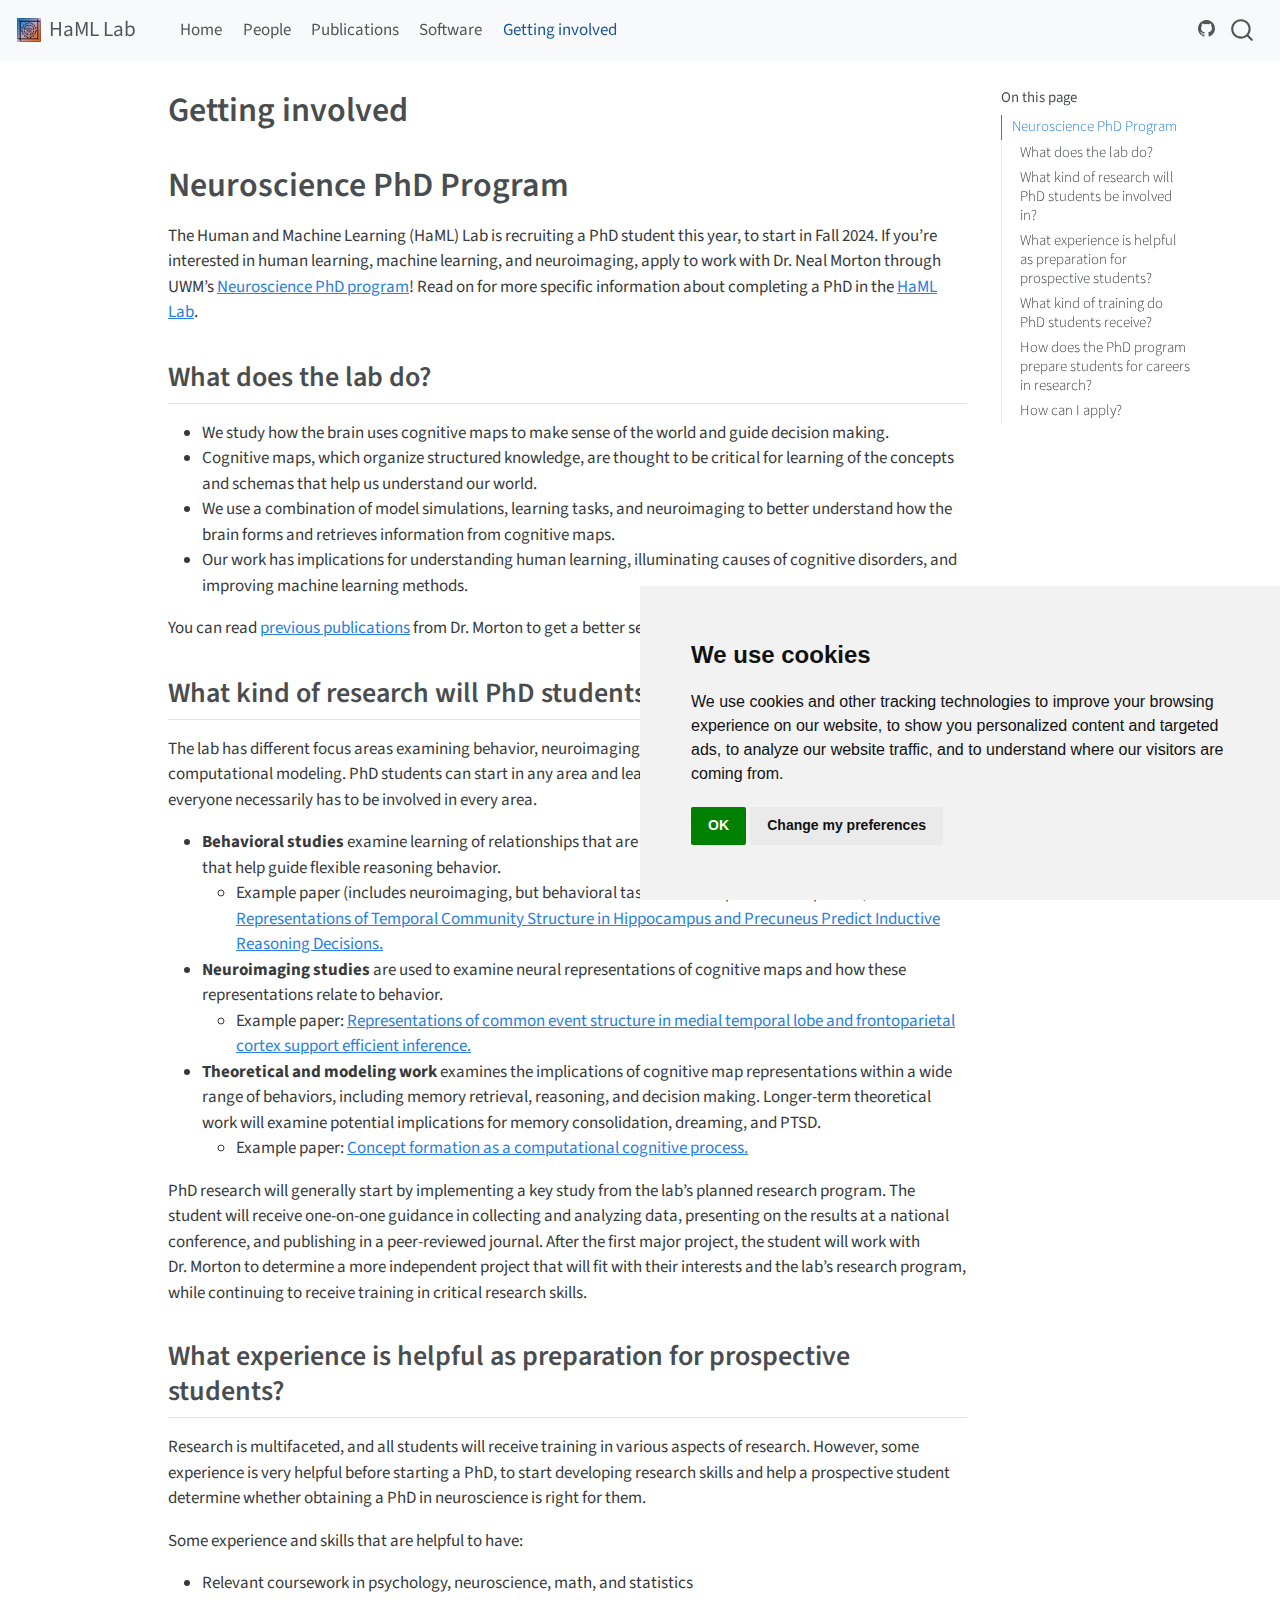
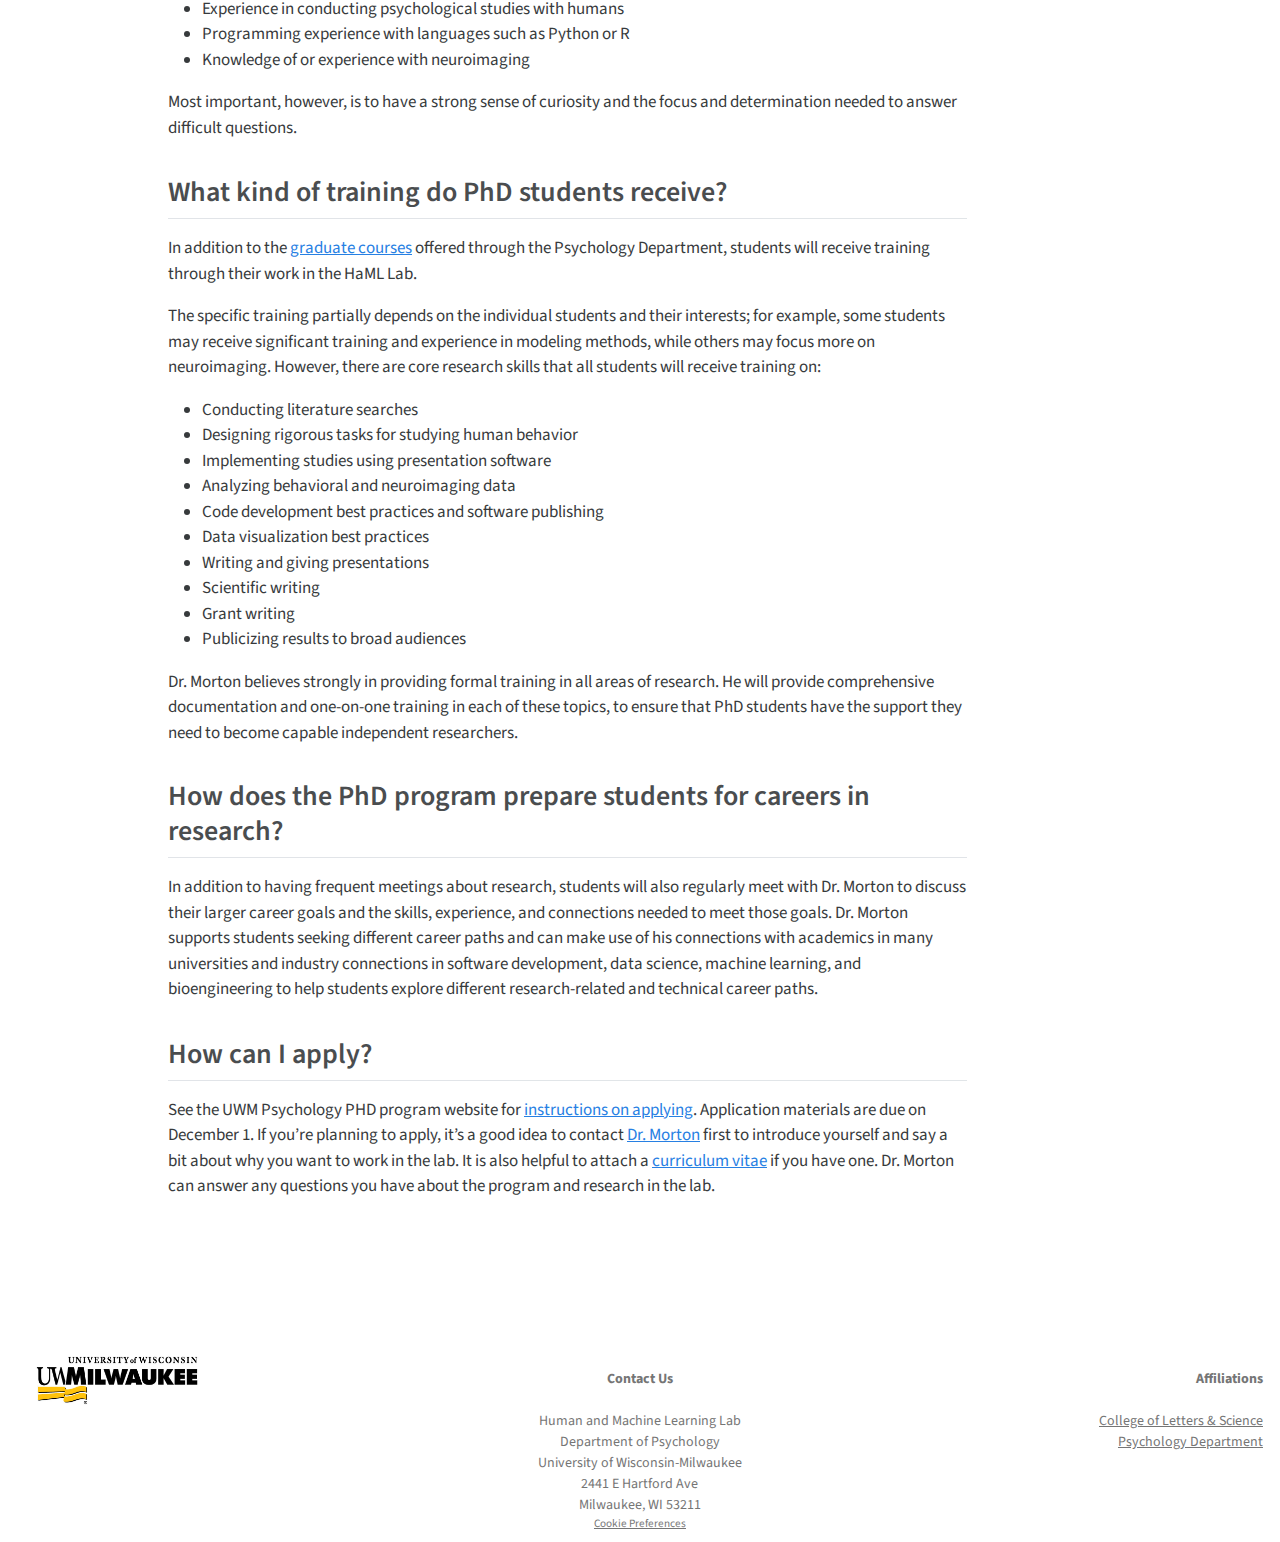
<file: positions.html>
<!DOCTYPE html>
<html xmlns="http://www.w3.org/1999/xhtml" lang="en" xml:lang="en"><head>

<meta charset="utf-8">
<meta name="generator" content="quarto-1.3.433">

<meta name="viewport" content="width=device-width, initial-scale=1.0, user-scalable=yes">


<title>HaML Lab - Getting involved</title>
<style>
code{white-space: pre-wrap;}
span.smallcaps{font-variant: small-caps;}
div.columns{display: flex; gap: min(4vw, 1.5em);}
div.column{flex: auto; overflow-x: auto;}
div.hanging-indent{margin-left: 1.5em; text-indent: -1.5em;}
ul.task-list{list-style: none;}
ul.task-list li input[type="checkbox"] {
  width: 0.8em;
  margin: 0 0.8em 0.2em -1em; /* quarto-specific, see https://github.com/quarto-dev/quarto-cli/issues/4556 */ 
  vertical-align: middle;
}
</style>


<script src="site_libs/quarto-nav/quarto-nav.js"></script>
<script src="site_libs/clipboard/clipboard.min.js"></script>
<script src="site_libs/quarto-search/autocomplete.umd.js"></script>
<script src="site_libs/quarto-search/fuse.min.js"></script>
<script src="site_libs/quarto-search/quarto-search.js"></script>
<meta name="quarto:offset" content="./">
<link href="./images/logo_icon.png" rel="icon" type="image/png">
<script src="site_libs/cookie-consent/cookie-consent.js"></script>
<link href="site_libs/cookie-consent/cookie-consent.css" rel="stylesheet">
<script src="site_libs/quarto-html/quarto.js"></script>
<script src="site_libs/quarto-html/popper.min.js"></script>
<script src="site_libs/quarto-html/tippy.umd.min.js"></script>
<script src="site_libs/quarto-html/anchor.min.js"></script>
<link href="site_libs/quarto-html/tippy.css" rel="stylesheet">
<link href="site_libs/quarto-html/quarto-syntax-highlighting.css" rel="stylesheet" id="quarto-text-highlighting-styles">
<script src="site_libs/bootstrap/bootstrap.min.js"></script>
<link href="site_libs/bootstrap/bootstrap-icons.css" rel="stylesheet">
<link href="site_libs/bootstrap/bootstrap.min.css" rel="stylesheet" id="quarto-bootstrap" data-mode="light">
<script id="quarto-search-options" type="application/json">{
  "location": "navbar",
  "copy-button": false,
  "collapse-after": 3,
  "panel-placement": "end",
  "type": "overlay",
  "limit": 20,
  "language": {
    "search-no-results-text": "No results",
    "search-matching-documents-text": "matching documents",
    "search-copy-link-title": "Copy link to search",
    "search-hide-matches-text": "Hide additional matches",
    "search-more-match-text": "more match in this document",
    "search-more-matches-text": "more matches in this document",
    "search-clear-button-title": "Clear",
    "search-detached-cancel-button-title": "Cancel",
    "search-submit-button-title": "Submit",
    "search-label": "Search"
  }
}</script>
<script async="" src="https://www.googletagmanager.com/gtag/js?id=G-BX12VRW5C4"></script>

<script type="text/plain" cookie-consent="tracking">

window.dataLayer = window.dataLayer || [];
function gtag(){dataLayer.push(arguments);}
gtag('js', new Date());
gtag('config', 'G-BX12VRW5C4', { 'anonymize_ip': true});
</script>

<script type="text/javascript" charset="UTF-8">
document.addEventListener('DOMContentLoaded', function () {
cookieconsent.run({
  "notice_banner_type":"simple",
  "consent_type":"implied",
  "palette":"light",
  "language":"en",
  "page_load_consent_levels":["strictly-necessary","functionality","tracking","targeting"],
  "notice_banner_reject_button_hide":false,
  "preferences_center_close_button_hide":false,
  "website_name":""
  });
});
</script> 
  


<link rel="stylesheet" href="styles.css">
</head>

<body class="nav-fixed">

<div id="quarto-search-results"></div>
  <header id="quarto-header" class="headroom fixed-top">
    <nav class="navbar navbar-expand-lg navbar-dark ">
      <div class="navbar-container container-fluid">
      <div class="navbar-brand-container">
    <a href="./index.html" class="navbar-brand navbar-brand-logo">
    <img src="./images/logo_icon.png" alt="" class="navbar-logo">
    </a>
    <a class="navbar-brand" href="./index.html">
    <span class="navbar-title">HaML Lab</span>
    </a>
  </div>
            <div id="quarto-search" class="" title="Search"></div>
          <button class="navbar-toggler" type="button" data-bs-toggle="collapse" data-bs-target="#navbarCollapse" aria-controls="navbarCollapse" aria-expanded="false" aria-label="Toggle navigation" onclick="if (window.quartoToggleHeadroom) { window.quartoToggleHeadroom(); }">
  <span class="navbar-toggler-icon"></span>
</button>
          <div class="collapse navbar-collapse" id="navbarCollapse">
            <ul class="navbar-nav navbar-nav-scroll me-auto">
  <li class="nav-item">
    <a class="nav-link" href="./index.html" rel="" target="">
 <span class="menu-text">Home</span></a>
  </li>  
  <li class="nav-item">
    <a class="nav-link" href="./people.html" rel="" target="">
 <span class="menu-text">People</span></a>
  </li>  
  <li class="nav-item">
    <a class="nav-link" href="./publications.html" rel="" target="">
 <span class="menu-text">Publications</span></a>
  </li>  
  <li class="nav-item">
    <a class="nav-link" href="./software.html" rel="" target="">
 <span class="menu-text">Software</span></a>
  </li>  
  <li class="nav-item">
    <a class="nav-link active" href="./positions.html" rel="" target="" aria-current="page">
 <span class="menu-text">Getting involved</span></a>
  </li>  
</ul>
            <div class="quarto-navbar-tools ms-auto">
    <a href="https://github.com/hamllab" rel="" title="HaML Lab GitHub" class="quarto-navigation-tool px-1" aria-label="HaML Lab GitHub"><i class="bi bi-github"></i></a>
</div>
          </div> <!-- /navcollapse -->
      </div> <!-- /container-fluid -->
    </nav>
</header>
<!-- content -->
<div id="quarto-content" class="quarto-container page-columns page-rows-contents page-layout-article page-navbar">
<!-- sidebar -->
<!-- margin-sidebar -->
    <div id="quarto-margin-sidebar" class="sidebar margin-sidebar">
        <nav id="TOC" role="doc-toc" class="toc-active">
    <h2 id="toc-title">On this page</h2>
   
  <ul>
  <li><a href="#neuroscience-phd-program" id="toc-neuroscience-phd-program" class="nav-link active" data-scroll-target="#neuroscience-phd-program">Neuroscience PhD Program</a>
  <ul class="collapse">
  <li><a href="#what-does-the-lab-do" id="toc-what-does-the-lab-do" class="nav-link" data-scroll-target="#what-does-the-lab-do">What does the lab do?</a></li>
  <li><a href="#what-kind-of-research-will-phd-students-be-involved-in" id="toc-what-kind-of-research-will-phd-students-be-involved-in" class="nav-link" data-scroll-target="#what-kind-of-research-will-phd-students-be-involved-in">What kind of research will PhD students be involved in?</a></li>
  <li><a href="#what-experience-is-helpful-as-preparation-for-prospective-students" id="toc-what-experience-is-helpful-as-preparation-for-prospective-students" class="nav-link" data-scroll-target="#what-experience-is-helpful-as-preparation-for-prospective-students">What experience is helpful as preparation for prospective students?</a></li>
  <li><a href="#what-kind-of-training-do-phd-students-receive" id="toc-what-kind-of-training-do-phd-students-receive" class="nav-link" data-scroll-target="#what-kind-of-training-do-phd-students-receive">What kind of training do PhD students receive?</a></li>
  <li><a href="#how-does-the-phd-program-prepare-students-for-careers-in-research" id="toc-how-does-the-phd-program-prepare-students-for-careers-in-research" class="nav-link" data-scroll-target="#how-does-the-phd-program-prepare-students-for-careers-in-research">How does the PhD program prepare students for careers in research?</a></li>
  <li><a href="#how-can-i-apply" id="toc-how-can-i-apply" class="nav-link" data-scroll-target="#how-can-i-apply">How can I apply?</a></li>
  </ul></li>
  </ul>
</nav>
    </div>
<!-- main -->
<main class="content" id="quarto-document-content">

<header id="title-block-header" class="quarto-title-block default">
<div class="quarto-title">
<h1 class="title">Getting involved</h1>
</div>



<div class="quarto-title-meta">

    
  
    
  </div>
  

</header>

<section id="neuroscience-phd-program" class="level1">
<h1>Neuroscience PhD Program</h1>
<p>The Human and Machine Learning (HaML) Lab is recruiting a PhD student this year, to start in Fall 2024. If you’re interested in human learning, machine learning, and neuroimaging, apply to work with Dr.&nbsp;Neal Morton through UWM’s <a href="https://uwm.edu/psychology/graduate/phd-program/neuroscience/">Neuroscience PhD program</a>! Read on for more specific information about completing a PhD in the <a href="https://hamllab.org">HaML Lab</a>.</p>
<section id="what-does-the-lab-do" class="level2">
<h2 class="anchored" data-anchor-id="what-does-the-lab-do">What does the lab do?</h2>
<ul>
<li>We study how the brain uses cognitive maps to make sense of the world and guide decision making.</li>
<li>Cognitive maps, which organize structured knowledge, are thought to be critical for learning of the concepts and schemas that help us understand our world.</li>
<li>We use a combination of model simulations, learning tasks, and neuroimaging to better understand how the brain forms and retrieves information from cognitive maps.</li>
<li>Our work has implications for understanding human learning, illuminating causes of cognitive disorders, and improving machine learning methods.</li>
</ul>
<p>You can read <a href="./publications.html">previous publications</a> from Dr.&nbsp;Morton to get a better sense of the lab’s research.</p>
</section>
<section id="what-kind-of-research-will-phd-students-be-involved-in" class="level2">
<h2 class="anchored" data-anchor-id="what-kind-of-research-will-phd-students-be-involved-in">What kind of research will PhD students be involved in?</h2>
<p>The lab has different focus areas examining behavior, neuroimaging measures, and theoretical work including computational modeling. PhD students can start in any area and learn additional skills from there, and not everyone necessarily has to be involved in every area.</p>
<ul>
<li><strong>Behavioral studies</strong> examine learning of relationships that are thought to be organized within cognitive maps that help guide flexible reasoning behavior.
<ul>
<li>Example paper (includes neuroimaging, but behavioral tasks are an important component): <a href="https://pubmed.ncbi.nlm.nih.gov/35579986">Representations of Temporal Community Structure in Hippocampus and Precuneus Predict Inductive Reasoning Decisions.</a></li>
</ul></li>
<li><strong>Neuroimaging studies</strong> are used to examine neural representations of cognitive maps and how these representations relate to behavior.
<ul>
<li>Example paper: <a href="https://pubmed.ncbi.nlm.nih.gov/33229532">Representations of common event structure in medial temporal lobe and frontoparietal cortex support efficient inference.</a></li>
</ul></li>
<li><strong>Theoretical and modeling work</strong> examines the implications of cognitive map representations within a wide range of behaviors, including memory retrieval, reasoning, and decision making. Longer-term theoretical work will examine potential implications for memory consolidation, dreaming, and PTSD.
<ul>
<li>Example paper: <a href="https://pubmed.ncbi.nlm.nih.gov/33628870">Concept formation as a computational cognitive process.</a></li>
</ul></li>
</ul>
<p>PhD research will generally start by implementing a key study from the lab’s planned research program. The student will receive one-on-one guidance in collecting and analyzing data, presenting on the results at a national conference, and publishing in a peer-reviewed journal. After the first major project, the student will work with Dr.&nbsp;Morton to determine a more independent project that will fit with their interests and the lab’s research program, while continuing to receive training in critical research skills.</p>
</section>
<section id="what-experience-is-helpful-as-preparation-for-prospective-students" class="level2">
<h2 class="anchored" data-anchor-id="what-experience-is-helpful-as-preparation-for-prospective-students">What experience is helpful as preparation for prospective students?</h2>
<p>Research is multifaceted, and all students will receive training in various aspects of research. However, some experience is very helpful before starting a PhD, to start developing research skills and help a prospective student determine whether obtaining a PhD in neuroscience is right for them.</p>
<p>Some experience and skills that are helpful to have:</p>
<ul>
<li>Relevant coursework in psychology, neuroscience, math, and statistics</li>
<li>Experience in conducting psychological studies with humans</li>
<li>Programming experience with languages such as Python or R</li>
<li>Knowledge of or experience with neuroimaging</li>
</ul>
<p>Most important, however, is to have a strong sense of curiosity and the focus and determination needed to answer difficult questions.</p>
</section>
<section id="what-kind-of-training-do-phd-students-receive" class="level2">
<h2 class="anchored" data-anchor-id="what-kind-of-training-do-phd-students-receive">What kind of training do PhD students receive?</h2>
<p>In addition to the <a href="https://uwm.edu/psychology/graduate/curriculum-and-courses/">graduate courses</a> offered through the Psychology Department, students will receive training through their work in the HaML Lab.</p>
<p>The specific training partially depends on the individual students and their interests; for example, some students may receive significant training and experience in modeling methods, while others may focus more on neuroimaging. However, there are core research skills that all students will receive training on:</p>
<ul>
<li>Conducting literature searches</li>
<li>Designing rigorous tasks for studying human behavior</li>
<li>Implementing studies using presentation software</li>
<li>Analyzing behavioral and neuroimaging data</li>
<li>Code development best practices and software publishing</li>
<li>Data visualization best practices</li>
<li>Writing and giving presentations</li>
<li>Scientific writing</li>
<li>Grant writing</li>
<li>Publicizing results to broad audiences</li>
</ul>
<p>Dr.&nbsp;Morton believes strongly in providing formal training in all areas of research. He will provide comprehensive documentation and one-on-one training in each of these topics, to ensure that PhD students have the support they need to become capable independent researchers.</p>
</section>
<section id="how-does-the-phd-program-prepare-students-for-careers-in-research" class="level2">
<h2 class="anchored" data-anchor-id="how-does-the-phd-program-prepare-students-for-careers-in-research">How does the PhD program prepare students for careers in research?</h2>
<p>In addition to having frequent meetings about research, students will also regularly meet with Dr.&nbsp;Morton to discuss their larger career goals and the skills, experience, and connections needed to meet those goals. Dr.&nbsp;Morton supports students seeking different career paths and can make use of his connections with academics in many universities and industry connections in software development, data science, machine learning, and bioengineering to help students explore different research-related and technical career paths.</p>
</section>
<section id="how-can-i-apply" class="level2">
<h2 class="anchored" data-anchor-id="how-can-i-apply">How can I apply?</h2>
<p>See the UWM Psychology PHD program website for <a href="https://uwm.edu/psychology/graduate/application/">instructions on applying</a>. Application materials are due on December 1. If you’re planning to apply, it’s a good idea to contact <a href="./nealmorton.html">Dr.&nbsp;Morton</a> first to introduce yourself and say a bit about why you want to work in the lab. It is also helpful to attach a <a href="https://www.prospectivedoctor.com/how-to-write-an-undergraduate-cv/">curriculum vitae</a> if you have one. Dr.&nbsp;Morton can answer any questions you have about the program and research in the lab.</p>


</section>
</section>

</main> <!-- /main -->
<script id="quarto-html-after-body" type="application/javascript">
window.document.addEventListener("DOMContentLoaded", function (event) {
  const toggleBodyColorMode = (bsSheetEl) => {
    const mode = bsSheetEl.getAttribute("data-mode");
    const bodyEl = window.document.querySelector("body");
    if (mode === "dark") {
      bodyEl.classList.add("quarto-dark");
      bodyEl.classList.remove("quarto-light");
    } else {
      bodyEl.classList.add("quarto-light");
      bodyEl.classList.remove("quarto-dark");
    }
  }
  const toggleBodyColorPrimary = () => {
    const bsSheetEl = window.document.querySelector("link#quarto-bootstrap");
    if (bsSheetEl) {
      toggleBodyColorMode(bsSheetEl);
    }
  }
  toggleBodyColorPrimary();  
  const icon = "";
  const anchorJS = new window.AnchorJS();
  anchorJS.options = {
    placement: 'right',
    icon: icon
  };
  anchorJS.add('.anchored');
  const isCodeAnnotation = (el) => {
    for (const clz of el.classList) {
      if (clz.startsWith('code-annotation-')) {                     
        return true;
      }
    }
    return false;
  }
  const clipboard = new window.ClipboardJS('.code-copy-button', {
    text: function(trigger) {
      const codeEl = trigger.previousElementSibling.cloneNode(true);
      for (const childEl of codeEl.children) {
        if (isCodeAnnotation(childEl)) {
          childEl.remove();
        }
      }
      return codeEl.innerText;
    }
  });
  clipboard.on('success', function(e) {
    // button target
    const button = e.trigger;
    // don't keep focus
    button.blur();
    // flash "checked"
    button.classList.add('code-copy-button-checked');
    var currentTitle = button.getAttribute("title");
    button.setAttribute("title", "Copied!");
    let tooltip;
    if (window.bootstrap) {
      button.setAttribute("data-bs-toggle", "tooltip");
      button.setAttribute("data-bs-placement", "left");
      button.setAttribute("data-bs-title", "Copied!");
      tooltip = new bootstrap.Tooltip(button, 
        { trigger: "manual", 
          customClass: "code-copy-button-tooltip",
          offset: [0, -8]});
      tooltip.show();    
    }
    setTimeout(function() {
      if (tooltip) {
        tooltip.hide();
        button.removeAttribute("data-bs-title");
        button.removeAttribute("data-bs-toggle");
        button.removeAttribute("data-bs-placement");
      }
      button.setAttribute("title", currentTitle);
      button.classList.remove('code-copy-button-checked');
    }, 1000);
    // clear code selection
    e.clearSelection();
  });
  function tippyHover(el, contentFn) {
    const config = {
      allowHTML: true,
      content: contentFn,
      maxWidth: 500,
      delay: 100,
      arrow: false,
      appendTo: function(el) {
          return el.parentElement;
      },
      interactive: true,
      interactiveBorder: 10,
      theme: 'quarto',
      placement: 'bottom-start'
    };
    window.tippy(el, config); 
  }
  const noterefs = window.document.querySelectorAll('a[role="doc-noteref"]');
  for (var i=0; i<noterefs.length; i++) {
    const ref = noterefs[i];
    tippyHover(ref, function() {
      // use id or data attribute instead here
      let href = ref.getAttribute('data-footnote-href') || ref.getAttribute('href');
      try { href = new URL(href).hash; } catch {}
      const id = href.replace(/^#\/?/, "");
      const note = window.document.getElementById(id);
      return note.innerHTML;
    });
  }
      let selectedAnnoteEl;
      const selectorForAnnotation = ( cell, annotation) => {
        let cellAttr = 'data-code-cell="' + cell + '"';
        let lineAttr = 'data-code-annotation="' +  annotation + '"';
        const selector = 'span[' + cellAttr + '][' + lineAttr + ']';
        return selector;
      }
      const selectCodeLines = (annoteEl) => {
        const doc = window.document;
        const targetCell = annoteEl.getAttribute("data-target-cell");
        const targetAnnotation = annoteEl.getAttribute("data-target-annotation");
        const annoteSpan = window.document.querySelector(selectorForAnnotation(targetCell, targetAnnotation));
        const lines = annoteSpan.getAttribute("data-code-lines").split(",");
        const lineIds = lines.map((line) => {
          return targetCell + "-" + line;
        })
        let top = null;
        let height = null;
        let parent = null;
        if (lineIds.length > 0) {
            //compute the position of the single el (top and bottom and make a div)
            const el = window.document.getElementById(lineIds[0]);
            top = el.offsetTop;
            height = el.offsetHeight;
            parent = el.parentElement.parentElement;
          if (lineIds.length > 1) {
            const lastEl = window.document.getElementById(lineIds[lineIds.length - 1]);
            const bottom = lastEl.offsetTop + lastEl.offsetHeight;
            height = bottom - top;
          }
          if (top !== null && height !== null && parent !== null) {
            // cook up a div (if necessary) and position it 
            let div = window.document.getElementById("code-annotation-line-highlight");
            if (div === null) {
              div = window.document.createElement("div");
              div.setAttribute("id", "code-annotation-line-highlight");
              div.style.position = 'absolute';
              parent.appendChild(div);
            }
            div.style.top = top - 2 + "px";
            div.style.height = height + 4 + "px";
            let gutterDiv = window.document.getElementById("code-annotation-line-highlight-gutter");
            if (gutterDiv === null) {
              gutterDiv = window.document.createElement("div");
              gutterDiv.setAttribute("id", "code-annotation-line-highlight-gutter");
              gutterDiv.style.position = 'absolute';
              const codeCell = window.document.getElementById(targetCell);
              const gutter = codeCell.querySelector('.code-annotation-gutter');
              gutter.appendChild(gutterDiv);
            }
            gutterDiv.style.top = top - 2 + "px";
            gutterDiv.style.height = height + 4 + "px";
          }
          selectedAnnoteEl = annoteEl;
        }
      };
      const unselectCodeLines = () => {
        const elementsIds = ["code-annotation-line-highlight", "code-annotation-line-highlight-gutter"];
        elementsIds.forEach((elId) => {
          const div = window.document.getElementById(elId);
          if (div) {
            div.remove();
          }
        });
        selectedAnnoteEl = undefined;
      };
      // Attach click handler to the DT
      const annoteDls = window.document.querySelectorAll('dt[data-target-cell]');
      for (const annoteDlNode of annoteDls) {
        annoteDlNode.addEventListener('click', (event) => {
          const clickedEl = event.target;
          if (clickedEl !== selectedAnnoteEl) {
            unselectCodeLines();
            const activeEl = window.document.querySelector('dt[data-target-cell].code-annotation-active');
            if (activeEl) {
              activeEl.classList.remove('code-annotation-active');
            }
            selectCodeLines(clickedEl);
            clickedEl.classList.add('code-annotation-active');
          } else {
            // Unselect the line
            unselectCodeLines();
            clickedEl.classList.remove('code-annotation-active');
          }
        });
      }
  const findCites = (el) => {
    const parentEl = el.parentElement;
    if (parentEl) {
      const cites = parentEl.dataset.cites;
      if (cites) {
        return {
          el,
          cites: cites.split(' ')
        };
      } else {
        return findCites(el.parentElement)
      }
    } else {
      return undefined;
    }
  };
  var bibliorefs = window.document.querySelectorAll('a[role="doc-biblioref"]');
  for (var i=0; i<bibliorefs.length; i++) {
    const ref = bibliorefs[i];
    const citeInfo = findCites(ref);
    if (citeInfo) {
      tippyHover(citeInfo.el, function() {
        var popup = window.document.createElement('div');
        citeInfo.cites.forEach(function(cite) {
          var citeDiv = window.document.createElement('div');
          citeDiv.classList.add('hanging-indent');
          citeDiv.classList.add('csl-entry');
          var biblioDiv = window.document.getElementById('ref-' + cite);
          if (biblioDiv) {
            citeDiv.innerHTML = biblioDiv.innerHTML;
          }
          popup.appendChild(citeDiv);
        });
        return popup.innerHTML;
      });
    }
  }
});
</script>
</div> <!-- /content -->
<footer class="footer">
  <div class="nav-footer">
    <div class="nav-footer-left"><a href="https://uwm.edu"><img src="images/UWM_Logo-Preferred_Black-Goldflag.jpg" class="img-fluid" alt="UWM" width="200"></a></div>   
    <div class="nav-footer-center"><strong>Contact Us</strong> <br> <br> Human and Machine Learning Lab <br> Department of Psychology <br> University of Wisconsin-Milwaukee <br> 2441 E Hartford Ave <br> Milwaukee, WI 53211<div class="cookie-consent-footer"><a href="#" id="open_preferences_center">Cookie Preferences</a></div></div>
    <div class="nav-footer-right"><strong>Affiliations</strong> <br> <br> <a href="https://uwm.edu/letters-science/">College of Letters &amp; Science</a> <br> <a href="https://uwm.edu/psychology/">Psychology Department</a> <br></div>
  </div>
</footer>



</body></html>
</file>
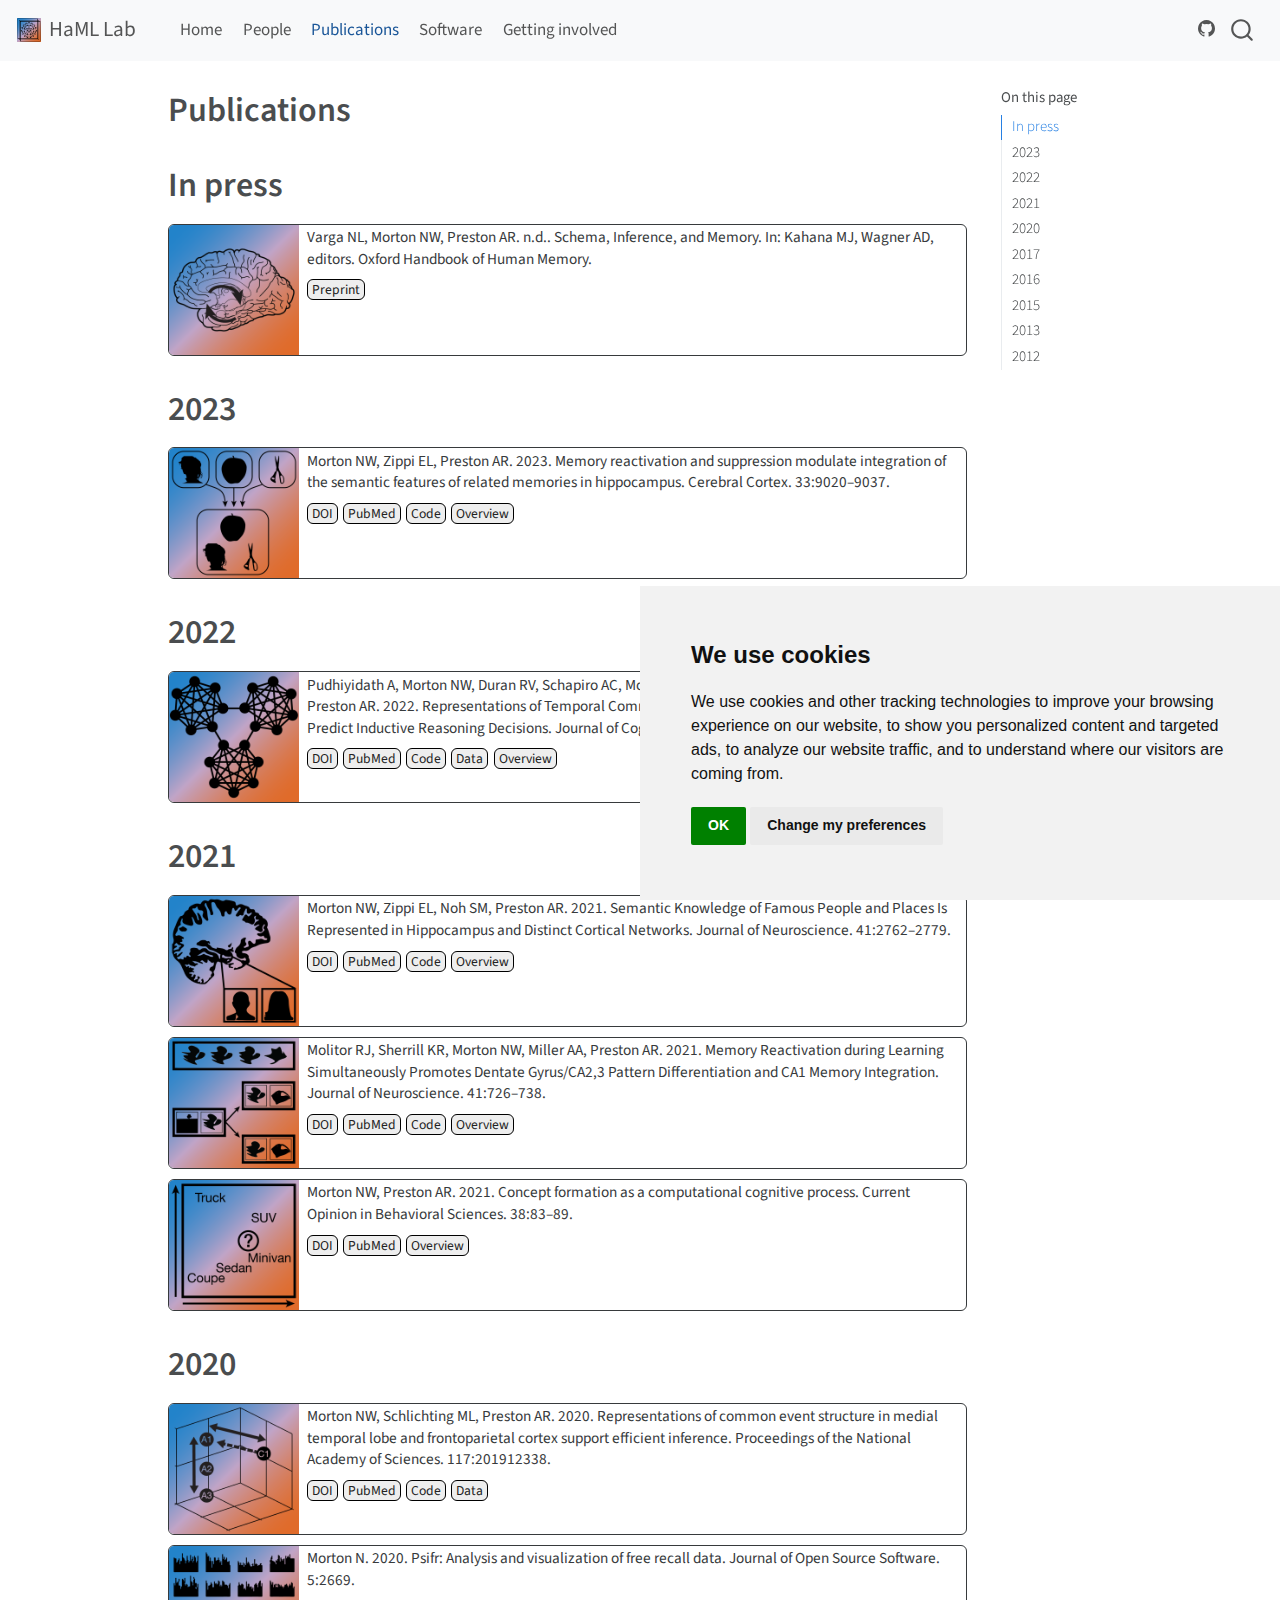
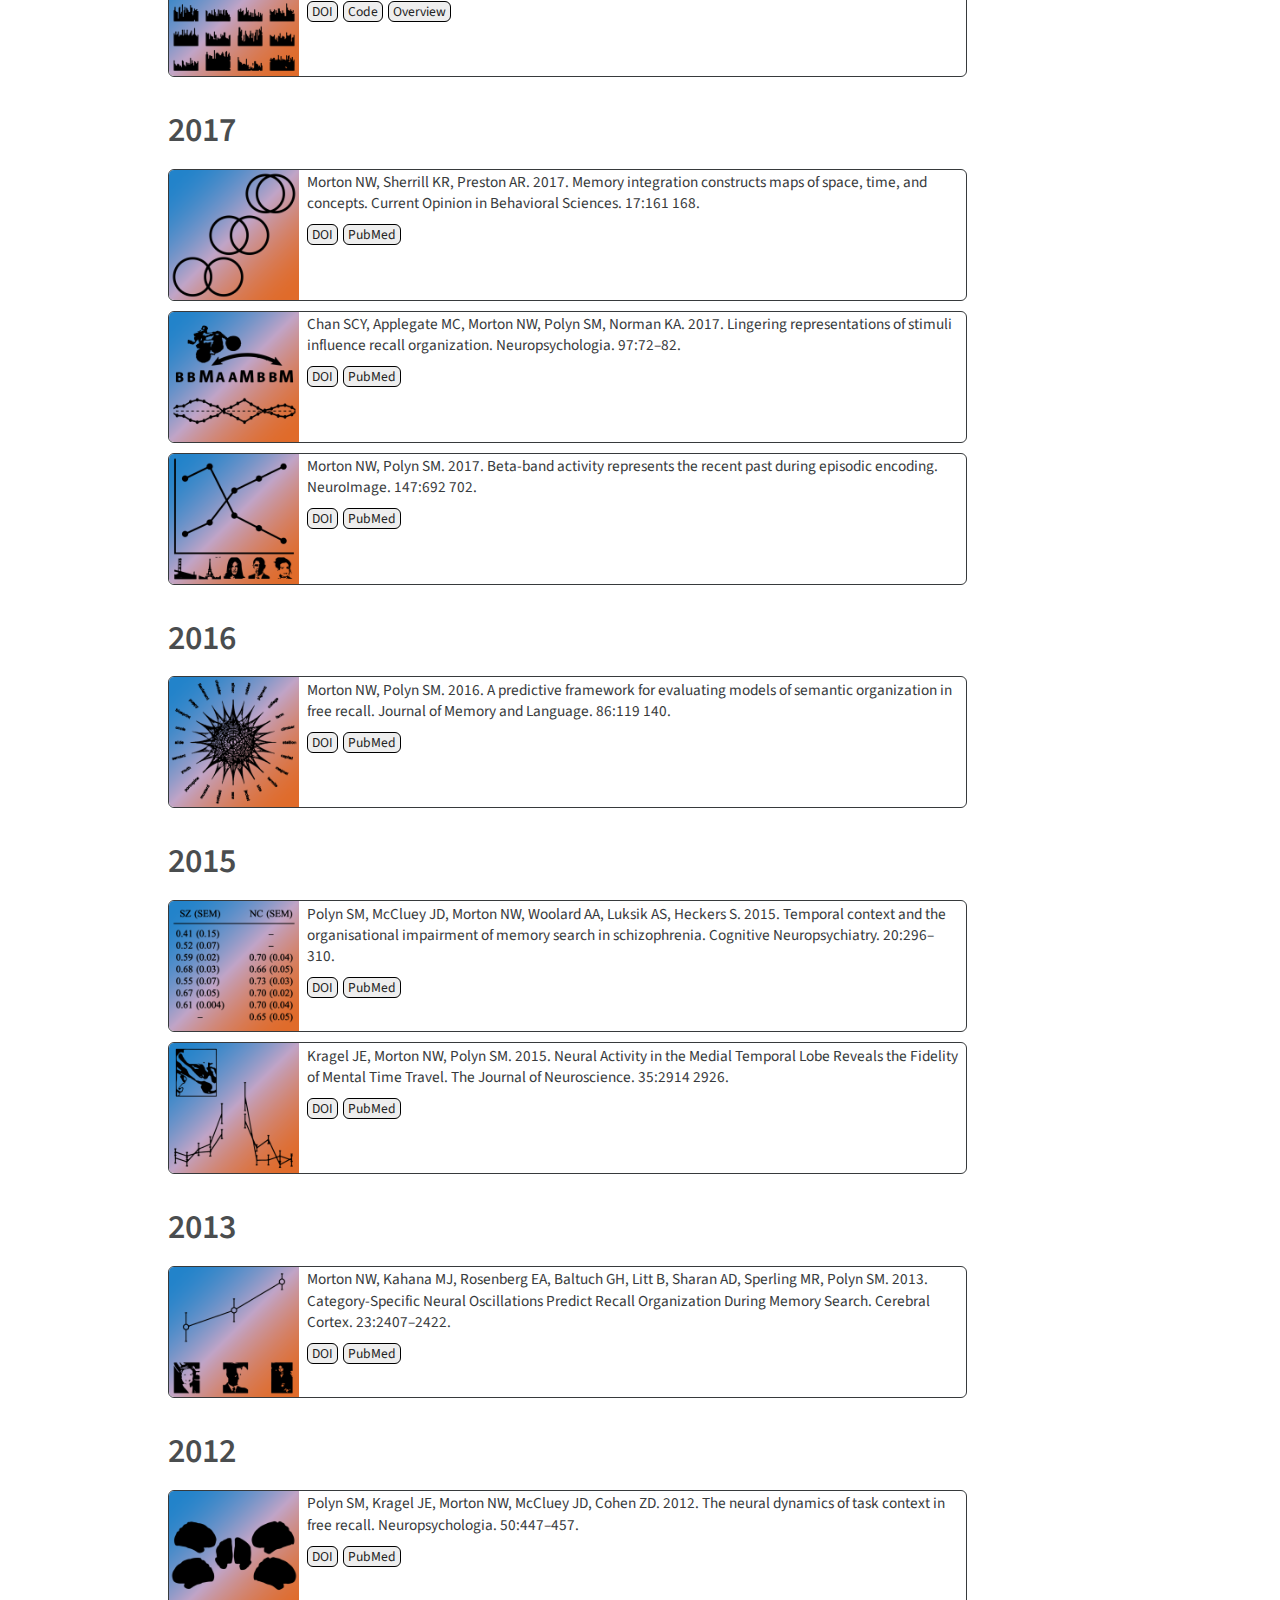
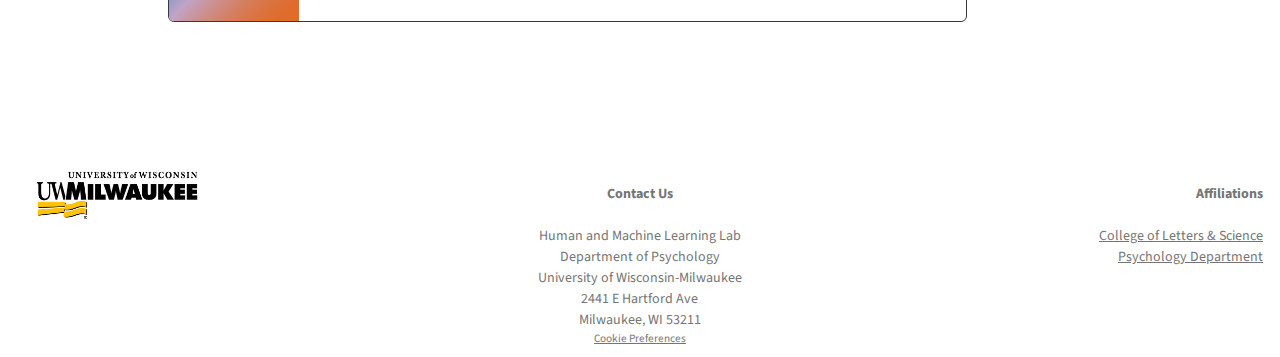
<file: publications.html>
<!DOCTYPE html>
<html xmlns="http://www.w3.org/1999/xhtml" lang="en" xml:lang="en"><head>

<meta charset="utf-8">
<meta name="generator" content="quarto-1.3.433">

<meta name="viewport" content="width=device-width, initial-scale=1.0, user-scalable=yes">


<title>HaML Lab - Publications</title>
<style>
code{white-space: pre-wrap;}
span.smallcaps{font-variant: small-caps;}
div.columns{display: flex; gap: min(4vw, 1.5em);}
div.column{flex: auto; overflow-x: auto;}
div.hanging-indent{margin-left: 1.5em; text-indent: -1.5em;}
ul.task-list{list-style: none;}
ul.task-list li input[type="checkbox"] {
  width: 0.8em;
  margin: 0 0.8em 0.2em -1em; /* quarto-specific, see https://github.com/quarto-dev/quarto-cli/issues/4556 */ 
  vertical-align: middle;
}
</style>


<script src="site_libs/quarto-nav/quarto-nav.js"></script>
<script src="site_libs/clipboard/clipboard.min.js"></script>
<script src="site_libs/quarto-search/autocomplete.umd.js"></script>
<script src="site_libs/quarto-search/fuse.min.js"></script>
<script src="site_libs/quarto-search/quarto-search.js"></script>
<meta name="quarto:offset" content="./">
<link href="./images/logo_icon.png" rel="icon" type="image/png">
<script src="site_libs/cookie-consent/cookie-consent.js"></script>
<link href="site_libs/cookie-consent/cookie-consent.css" rel="stylesheet">
<script src="site_libs/quarto-html/quarto.js"></script>
<script src="site_libs/quarto-html/popper.min.js"></script>
<script src="site_libs/quarto-html/tippy.umd.min.js"></script>
<script src="site_libs/quarto-html/anchor.min.js"></script>
<link href="site_libs/quarto-html/tippy.css" rel="stylesheet">
<link href="site_libs/quarto-html/quarto-syntax-highlighting.css" rel="stylesheet" id="quarto-text-highlighting-styles">
<script src="site_libs/bootstrap/bootstrap.min.js"></script>
<link href="site_libs/bootstrap/bootstrap-icons.css" rel="stylesheet">
<link href="site_libs/bootstrap/bootstrap.min.css" rel="stylesheet" id="quarto-bootstrap" data-mode="light">
<script id="quarto-search-options" type="application/json">{
  "location": "navbar",
  "copy-button": false,
  "collapse-after": 3,
  "panel-placement": "end",
  "type": "overlay",
  "limit": 20,
  "language": {
    "search-no-results-text": "No results",
    "search-matching-documents-text": "matching documents",
    "search-copy-link-title": "Copy link to search",
    "search-hide-matches-text": "Hide additional matches",
    "search-more-match-text": "more match in this document",
    "search-more-matches-text": "more matches in this document",
    "search-clear-button-title": "Clear",
    "search-detached-cancel-button-title": "Cancel",
    "search-submit-button-title": "Submit",
    "search-label": "Search"
  }
}</script>
<script async="" src="https://www.googletagmanager.com/gtag/js?id=G-BX12VRW5C4"></script>

<script type="text/plain" cookie-consent="tracking">

window.dataLayer = window.dataLayer || [];
function gtag(){dataLayer.push(arguments);}
gtag('js', new Date());
gtag('config', 'G-BX12VRW5C4', { 'anonymize_ip': true});
</script>

<script type="text/javascript" charset="UTF-8">
document.addEventListener('DOMContentLoaded', function () {
cookieconsent.run({
  "notice_banner_type":"simple",
  "consent_type":"implied",
  "palette":"light",
  "language":"en",
  "page_load_consent_levels":["strictly-necessary","functionality","tracking","targeting"],
  "notice_banner_reject_button_hide":false,
  "preferences_center_close_button_hide":false,
  "website_name":""
  });
});
</script> 
  


<link rel="stylesheet" href="styles.css">
</head>

<body class="nav-fixed">

<div id="quarto-search-results"></div>
  <header id="quarto-header" class="headroom fixed-top">
    <nav class="navbar navbar-expand-lg navbar-dark ">
      <div class="navbar-container container-fluid">
      <div class="navbar-brand-container">
    <a href="./index.html" class="navbar-brand navbar-brand-logo">
    <img src="./images/logo_icon.png" alt="" class="navbar-logo">
    </a>
    <a class="navbar-brand" href="./index.html">
    <span class="navbar-title">HaML Lab</span>
    </a>
  </div>
            <div id="quarto-search" class="" title="Search"></div>
          <button class="navbar-toggler" type="button" data-bs-toggle="collapse" data-bs-target="#navbarCollapse" aria-controls="navbarCollapse" aria-expanded="false" aria-label="Toggle navigation" onclick="if (window.quartoToggleHeadroom) { window.quartoToggleHeadroom(); }">
  <span class="navbar-toggler-icon"></span>
</button>
          <div class="collapse navbar-collapse" id="navbarCollapse">
            <ul class="navbar-nav navbar-nav-scroll me-auto">
  <li class="nav-item">
    <a class="nav-link" href="./index.html" rel="" target="">
 <span class="menu-text">Home</span></a>
  </li>  
  <li class="nav-item">
    <a class="nav-link" href="./people.html" rel="" target="">
 <span class="menu-text">People</span></a>
  </li>  
  <li class="nav-item">
    <a class="nav-link active" href="./publications.html" rel="" target="" aria-current="page">
 <span class="menu-text">Publications</span></a>
  </li>  
  <li class="nav-item">
    <a class="nav-link" href="./software.html" rel="" target="">
 <span class="menu-text">Software</span></a>
  </li>  
  <li class="nav-item">
    <a class="nav-link" href="./positions.html" rel="" target="">
 <span class="menu-text">Getting involved</span></a>
  </li>  
</ul>
            <div class="quarto-navbar-tools ms-auto">
    <a href="https://github.com/hamllab" rel="" title="HaML Lab GitHub" class="quarto-navigation-tool px-1" aria-label="HaML Lab GitHub"><i class="bi bi-github"></i></a>
</div>
          </div> <!-- /navcollapse -->
      </div> <!-- /container-fluid -->
    </nav>
</header>
<!-- content -->
<div id="quarto-content" class="quarto-container page-columns page-rows-contents page-layout-article page-navbar">
<!-- sidebar -->
<!-- margin-sidebar -->
    <div id="quarto-margin-sidebar" class="sidebar margin-sidebar">
        <nav id="TOC" role="doc-toc" class="toc-active">
    <h2 id="toc-title">On this page</h2>
   
  <ul>
  <li><a href="#in-press" id="toc-in-press" class="nav-link active" data-scroll-target="#in-press">In press</a></li>
  <li><a href="#section" id="toc-section" class="nav-link" data-scroll-target="#section">2023</a></li>
  <li><a href="#section-1" id="toc-section-1" class="nav-link" data-scroll-target="#section-1">2022</a></li>
  <li><a href="#section-2" id="toc-section-2" class="nav-link" data-scroll-target="#section-2">2021</a></li>
  <li><a href="#section-3" id="toc-section-3" class="nav-link" data-scroll-target="#section-3">2020</a></li>
  <li><a href="#section-4" id="toc-section-4" class="nav-link" data-scroll-target="#section-4">2017</a></li>
  <li><a href="#section-5" id="toc-section-5" class="nav-link" data-scroll-target="#section-5">2016</a></li>
  <li><a href="#section-6" id="toc-section-6" class="nav-link" data-scroll-target="#section-6">2015</a></li>
  <li><a href="#section-7" id="toc-section-7" class="nav-link" data-scroll-target="#section-7">2013</a></li>
  <li><a href="#section-8" id="toc-section-8" class="nav-link" data-scroll-target="#section-8">2012</a></li>
  </ul>
</nav>
    </div>
<!-- main -->
<main class="content" id="quarto-document-content">

<header id="title-block-header" class="quarto-title-block default">
<div class="quarto-title">
<h1 class="title">Publications</h1>
</div>



<div class="quarto-title-meta">

    
  
    
  </div>
  

</header>

<section id="in-press" class="level1">
<h1>In press</h1>
<div class="bib-entry">
<img class="icon" src="images/2024_Varga_combined.png">
<div class="reference">
<p>
Varga NL, Morton NW, Preston AR. n.d.. Schema, Inference, and Memory. In: Kahana MJ, Wagner AD, editors. Oxford Handbook of Human Memory.
</p>
<ul>
<li>
<a href="https://doi.org/10.31234/osf.io/m9adb" target="_blank">Preprint</a>
</li>
</ul>
</div>
</div>
</section>
<section id="section" class="level1">
<h1>2023</h1>
<div class="bib-entry">
<img class="icon" src="images/2023_Morton_combined.png">
<div class="reference">
<p>
Morton NW, Zippi EL, Preston AR. 2023. Memory reactivation and suppression modulate integration of the semantic features of related memories in hippocampus. Cerebral Cortex. 33:9020–9037.
</p>
<ul>
<li>
<a href="http://doi.org/10.1093/cercor/bhad179" target="_blank">DOI</a>
</li>
<li>
<a href="https://pubmed.ncbi.nlm.nih.gov/37264937" target="_blank">PubMed</a>
</li>
<li>
<a href="https://doi.org/10.5281/zenodo.6967582" target="_blank">Code</a>
</li>
<li>
<a href="https://twitter.com/preston_lab/status/1667218416279666699?s=20" target="_blank">Overview</a>
</li>
</ul>
</div>
</div>
</section>
<section id="section-1" class="level1">
<h1>2022</h1>
<div class="bib-entry">
<img class="icon" src="images/2022_PudhiyidathMorton_combined.png">
<div class="reference">
<p>
Pudhiyidath A, Morton NW, Duran RV, Schapiro AC, Momennejad I, Hinojosa-Rowland DM, Molitor RJ, Preston AR. 2022. Representations of Temporal Community Structure in Hippocampus and Precuneus Predict Inductive Reasoning Decisions. Journal of Cognitive Neuroscience. 34:1736–1760.
</p>
<ul>
<li>
<a href="http://doi.org/10.1162/jocn_a_01864" target="_blank">DOI</a>
</li>
<li>
<a href="https://pubmed.ncbi.nlm.nih.gov/35579986" target="_blank">PubMed</a>
</li>
<li>
<a href="https://doi.org/10.5281/zenodo.4793426" target="_blank">Code</a>
</li>
<li>
<a href="https://doi.org/10.18112/openneuro.ds004094.v1.0.1" target="_blank">Data</a>
</li>
<li>
<a href="https://twitter.com/preston_lab/status/1567604609450971137?s=20" target="_blank">Overview</a>
</li>
</ul>
</div>
</div>
</section>
<section id="section-2" class="level1">
<h1>2021</h1>
<div class="bib-entry">
<img class="icon" src="images/2021_MortonZippi_combined.png">
<div class="reference">
<p>
Morton NW, Zippi EL, Noh SM, Preston AR. 2021. Semantic Knowledge of Famous People and Places Is Represented in Hippocampus and Distinct Cortical Networks. Journal of Neuroscience. 41:2762–2779.
</p>
<ul>
<li>
<a href="http://doi.org/10.1523/jneurosci.2034-19.2021" target="_blank">DOI</a>
</li>
<li>
<a href="https://pubmed.ncbi.nlm.nih.gov/33547163" target="_blank">PubMed</a>
</li>
<li>
<a href="https://doi.org/10.5281/zenodo.4453780" target="_blank">Code</a>
</li>
<li>
<a href="https://twitter.com/preston_lab/status/1359200084462866438?s=20" target="_blank">Overview</a>
</li>
</ul>
</div>
</div>
<div class="bib-entry">
<img class="icon" src="images/2021_Molitor_combined.png">
<div class="reference">
<p>
Molitor RJ, Sherrill KR, Morton NW, Miller AA, Preston AR. 2021. Memory Reactivation during Learning Simultaneously Promotes Dentate Gyrus/CA2,3 Pattern Differentiation and CA1 Memory Integration. Journal of Neuroscience. 41:726–738.
</p>
<ul>
<li>
<a href="http://doi.org/10.1523/jneurosci.0394-20.2020" target="_blank">DOI</a>
</li>
<li>
<a href="https://pubmed.ncbi.nlm.nih.gov/33239402" target="_blank">PubMed</a>
</li>
<li>
<a href="https://doi.org/10.5281/zenodo.4329658" target="_blank">Code</a>
</li>
<li>
<a href="https://twitter.com/preston_lab/status/1354501314496094210?s=20" target="_blank">Overview</a>
</li>
</ul>
</div>
</div>
<div class="bib-entry">
<img class="icon" src="images/2021_Morton_combined.png">
<div class="reference">
<p>
Morton NW, Preston AR. 2021. Concept formation as a computational cognitive process. Current Opinion in Behavioral Sciences. 38:83–89.
</p>
<ul>
<li>
<a href="http://doi.org/10.1016/j.cobeha.2020.12.005" target="_blank">DOI</a>
</li>
<li>
<a href="https://pubmed.ncbi.nlm.nih.gov/33628870" target="_blank">PubMed</a>
</li>
<li>
<a href="https://twitter.com/preston_lab/status/1349043251450408969?s=20" target="_blank">Overview</a>
</li>
</ul>
</div>
</div>
</section>
<section id="section-3" class="level1">
<h1>2020</h1>
<div class="bib-entry">
<img class="icon" src="images/2020_Morton2_combined.png">
<div class="reference">
<p>
Morton NW, Schlichting ML, Preston AR. 2020. Representations of common event structure in medial temporal lobe and frontoparietal cortex support efficient inference. Proceedings of the National Academy of Sciences. 117:201912338.
</p>
<ul>
<li>
<a href="http://doi.org/10.1073/pnas.1912338117" target="_blank">DOI</a>
</li>
<li>
<a href="https://pubmed.ncbi.nlm.nih.gov/33229532" target="_blank">PubMed</a>
</li>
<li>
<a href="https://github.com/mortonne/nireact" target="_blank">Code</a>
</li>
<li>
<a href="https://osf.io/6eqbf/" target="_blank">Data</a>
</li>
</ul>
</div>
</div>
<div class="bib-entry">
<img class="icon" src="images/2020_Morton_combined.png">
<div class="reference">
<p>
Morton N. 2020. Psifr: Analysis and visualization of free recall data. Journal of Open Source Software. 5:2669.
</p>
<ul>
<li>
<a href="http://doi.org/10.21105/joss.02669" target="_blank">DOI</a>
</li>
<li>
<a href="https://github.com/mortonne/psifr" target="_blank">Code</a>
</li>
<li>
<a href="https://twitter.com/NealWMorton/status/1588534267532886016?s=20" target="_blank">Overview</a>
</li>
</ul>
</div>
</div>
</section>
<section id="section-4" class="level1">
<h1>2017</h1>
<div class="bib-entry">
<img class="icon" src="images/2017_MortonSherrill_combined.png">
<div class="reference">
<p>
Morton NW, Sherrill KR, Preston AR. 2017. Memory integration constructs maps of space, time, and concepts. Current Opinion in Behavioral Sciences. 17:161 168.
</p>
<ul>
<li>
<a href="http://doi.org/10.1016/j.cobeha.2017.08.007" target="_blank">DOI</a>
</li>
<li>
<a href="https://pubmed.ncbi.nlm.nih.gov/28924579" target="_blank">PubMed</a>
</li>
</ul>
</div>
</div>
<div class="bib-entry">
<img class="icon" src="images/2017_Chan_combined.png">
<div class="reference">
<p>
Chan SCY, Applegate MC, Morton NW, Polyn SM, Norman KA. 2017. Lingering representations of stimuli influence recall organization. Neuropsychologia. 97:72–82.
</p>
<ul>
<li>
<a href="http://doi.org/10.1016/j.neuropsychologia.2017.01.029" target="_blank">DOI</a>
</li>
<li>
<a href="https://pubmed.ncbi.nlm.nih.gov/28132858" target="_blank">PubMed</a>
</li>
</ul>
</div>
</div>
<div class="bib-entry">
<img class="icon" src="images/2017_Morton_combined.png">
<div class="reference">
<p>
Morton NW, Polyn SM. 2017. Beta-band activity represents the recent past during episodic encoding. NeuroImage. 147:692 702.
</p>
<ul>
<li>
<a href="http://doi.org/10.1016/j.neuroimage.2016.12.049" target="_blank">DOI</a>
</li>
<li>
<a href="https://pubmed.ncbi.nlm.nih.gov/28012968" target="_blank">PubMed</a>
</li>
</ul>
</div>
</div>
</section>
<section id="section-5" class="level1">
<h1>2016</h1>
<div class="bib-entry">
<img class="icon" src="images/2016_Morton_combined.png">
<div class="reference">
<p>
Morton NW, Polyn SM. 2016. A predictive framework for evaluating models of semantic organization in free recall. Journal of Memory and Language. 86:119 140.
</p>
<ul>
<li>
<a href="http://doi.org/10.1016/j.jml.2015.10.002" target="_blank">DOI</a>
</li>
<li>
<a href="https://pubmed.ncbi.nlm.nih.gov/28331243" target="_blank">PubMed</a>
</li>
</ul>
</div>
</div>
</section>
<section id="section-6" class="level1">
<h1>2015</h1>
<div class="bib-entry">
<img class="icon" src="images/2015_Polyn_combined.png">
<div class="reference">
<p>
Polyn SM, McCluey JD, Morton NW, Woolard AA, Luksik AS, Heckers S. 2015. Temporal context and the organisational impairment of memory search in schizophrenia. Cognitive Neuropsychiatry. 20:296–310.
</p>
<ul>
<li>
<a href="http://doi.org/10.1080/13546805.2015.1031372" target="_blank">DOI</a>
</li>
<li>
<a href="https://pubmed.ncbi.nlm.nih.gov/25861879" target="_blank">PubMed</a>
</li>
</ul>
</div>
</div>
<div class="bib-entry">
<img class="icon" src="images/2015_Kragel_combined.png">
<div class="reference">
<p>
Kragel JE, Morton NW, Polyn SM. 2015. Neural Activity in the Medial Temporal Lobe Reveals the Fidelity of Mental Time Travel. The Journal of Neuroscience. 35:2914 2926.
</p>
<ul>
<li>
<a href="http://doi.org/10.1523/jneurosci.3378-14.2015" target="_blank">DOI</a>
</li>
<li>
<a href="https://pubmed.ncbi.nlm.nih.gov/25698731" target="_blank">PubMed</a>
</li>
</ul>
</div>
</div>
</section>
<section id="section-7" class="level1">
<h1>2013</h1>
<div class="bib-entry">
<img class="icon" src="images/2013_Morton_combined.png">
<div class="reference">
<p>
Morton NW, Kahana MJ, Rosenberg EA, Baltuch GH, Litt B, Sharan AD, Sperling MR, Polyn SM. 2013. Category-Specific Neural Oscillations Predict Recall Organization During Memory Search. Cerebral Cortex. 23:2407–2422.
</p>
<ul>
<li>
<a href="http://doi.org/10.1093/cercor/bhs229" target="_blank">DOI</a>
</li>
<li>
<a href="https://pubmed.ncbi.nlm.nih.gov/22875859" target="_blank">PubMed</a>
</li>
</ul>
</div>
</div>
</section>
<section id="section-8" class="level1">
<h1>2012</h1>
<div class="bib-entry">
<img class="icon" src="images/2012_Polyn_combined.png">
<div class="reference">
<p>
Polyn SM, Kragel JE, Morton NW, McCluey JD, Cohen ZD. 2012. The neural dynamics of task context in free recall. Neuropsychologia. 50:447–457.
</p>
<ul>
<li>
<a href="http://doi.org/10.1016/j.neuropsychologia.2011.08.025" target="_blank">DOI</a>
</li>
<li>
<a href="https://pubmed.ncbi.nlm.nih.gov/21907726" target="_blank">PubMed</a>
</li>
</ul>
</div>
</div>


</section>

</main> <!-- /main -->
<script id="quarto-html-after-body" type="application/javascript">
window.document.addEventListener("DOMContentLoaded", function (event) {
  const toggleBodyColorMode = (bsSheetEl) => {
    const mode = bsSheetEl.getAttribute("data-mode");
    const bodyEl = window.document.querySelector("body");
    if (mode === "dark") {
      bodyEl.classList.add("quarto-dark");
      bodyEl.classList.remove("quarto-light");
    } else {
      bodyEl.classList.add("quarto-light");
      bodyEl.classList.remove("quarto-dark");
    }
  }
  const toggleBodyColorPrimary = () => {
    const bsSheetEl = window.document.querySelector("link#quarto-bootstrap");
    if (bsSheetEl) {
      toggleBodyColorMode(bsSheetEl);
    }
  }
  toggleBodyColorPrimary();  
  const icon = "";
  const anchorJS = new window.AnchorJS();
  anchorJS.options = {
    placement: 'right',
    icon: icon
  };
  anchorJS.add('.anchored');
  const isCodeAnnotation = (el) => {
    for (const clz of el.classList) {
      if (clz.startsWith('code-annotation-')) {                     
        return true;
      }
    }
    return false;
  }
  const clipboard = new window.ClipboardJS('.code-copy-button', {
    text: function(trigger) {
      const codeEl = trigger.previousElementSibling.cloneNode(true);
      for (const childEl of codeEl.children) {
        if (isCodeAnnotation(childEl)) {
          childEl.remove();
        }
      }
      return codeEl.innerText;
    }
  });
  clipboard.on('success', function(e) {
    // button target
    const button = e.trigger;
    // don't keep focus
    button.blur();
    // flash "checked"
    button.classList.add('code-copy-button-checked');
    var currentTitle = button.getAttribute("title");
    button.setAttribute("title", "Copied!");
    let tooltip;
    if (window.bootstrap) {
      button.setAttribute("data-bs-toggle", "tooltip");
      button.setAttribute("data-bs-placement", "left");
      button.setAttribute("data-bs-title", "Copied!");
      tooltip = new bootstrap.Tooltip(button, 
        { trigger: "manual", 
          customClass: "code-copy-button-tooltip",
          offset: [0, -8]});
      tooltip.show();    
    }
    setTimeout(function() {
      if (tooltip) {
        tooltip.hide();
        button.removeAttribute("data-bs-title");
        button.removeAttribute("data-bs-toggle");
        button.removeAttribute("data-bs-placement");
      }
      button.setAttribute("title", currentTitle);
      button.classList.remove('code-copy-button-checked');
    }, 1000);
    // clear code selection
    e.clearSelection();
  });
  function tippyHover(el, contentFn) {
    const config = {
      allowHTML: true,
      content: contentFn,
      maxWidth: 500,
      delay: 100,
      arrow: false,
      appendTo: function(el) {
          return el.parentElement;
      },
      interactive: true,
      interactiveBorder: 10,
      theme: 'quarto',
      placement: 'bottom-start'
    };
    window.tippy(el, config); 
  }
  const noterefs = window.document.querySelectorAll('a[role="doc-noteref"]');
  for (var i=0; i<noterefs.length; i++) {
    const ref = noterefs[i];
    tippyHover(ref, function() {
      // use id or data attribute instead here
      let href = ref.getAttribute('data-footnote-href') || ref.getAttribute('href');
      try { href = new URL(href).hash; } catch {}
      const id = href.replace(/^#\/?/, "");
      const note = window.document.getElementById(id);
      return note.innerHTML;
    });
  }
      let selectedAnnoteEl;
      const selectorForAnnotation = ( cell, annotation) => {
        let cellAttr = 'data-code-cell="' + cell + '"';
        let lineAttr = 'data-code-annotation="' +  annotation + '"';
        const selector = 'span[' + cellAttr + '][' + lineAttr + ']';
        return selector;
      }
      const selectCodeLines = (annoteEl) => {
        const doc = window.document;
        const targetCell = annoteEl.getAttribute("data-target-cell");
        const targetAnnotation = annoteEl.getAttribute("data-target-annotation");
        const annoteSpan = window.document.querySelector(selectorForAnnotation(targetCell, targetAnnotation));
        const lines = annoteSpan.getAttribute("data-code-lines").split(",");
        const lineIds = lines.map((line) => {
          return targetCell + "-" + line;
        })
        let top = null;
        let height = null;
        let parent = null;
        if (lineIds.length > 0) {
            //compute the position of the single el (top and bottom and make a div)
            const el = window.document.getElementById(lineIds[0]);
            top = el.offsetTop;
            height = el.offsetHeight;
            parent = el.parentElement.parentElement;
          if (lineIds.length > 1) {
            const lastEl = window.document.getElementById(lineIds[lineIds.length - 1]);
            const bottom = lastEl.offsetTop + lastEl.offsetHeight;
            height = bottom - top;
          }
          if (top !== null && height !== null && parent !== null) {
            // cook up a div (if necessary) and position it 
            let div = window.document.getElementById("code-annotation-line-highlight");
            if (div === null) {
              div = window.document.createElement("div");
              div.setAttribute("id", "code-annotation-line-highlight");
              div.style.position = 'absolute';
              parent.appendChild(div);
            }
            div.style.top = top - 2 + "px";
            div.style.height = height + 4 + "px";
            let gutterDiv = window.document.getElementById("code-annotation-line-highlight-gutter");
            if (gutterDiv === null) {
              gutterDiv = window.document.createElement("div");
              gutterDiv.setAttribute("id", "code-annotation-line-highlight-gutter");
              gutterDiv.style.position = 'absolute';
              const codeCell = window.document.getElementById(targetCell);
              const gutter = codeCell.querySelector('.code-annotation-gutter');
              gutter.appendChild(gutterDiv);
            }
            gutterDiv.style.top = top - 2 + "px";
            gutterDiv.style.height = height + 4 + "px";
          }
          selectedAnnoteEl = annoteEl;
        }
      };
      const unselectCodeLines = () => {
        const elementsIds = ["code-annotation-line-highlight", "code-annotation-line-highlight-gutter"];
        elementsIds.forEach((elId) => {
          const div = window.document.getElementById(elId);
          if (div) {
            div.remove();
          }
        });
        selectedAnnoteEl = undefined;
      };
      // Attach click handler to the DT
      const annoteDls = window.document.querySelectorAll('dt[data-target-cell]');
      for (const annoteDlNode of annoteDls) {
        annoteDlNode.addEventListener('click', (event) => {
          const clickedEl = event.target;
          if (clickedEl !== selectedAnnoteEl) {
            unselectCodeLines();
            const activeEl = window.document.querySelector('dt[data-target-cell].code-annotation-active');
            if (activeEl) {
              activeEl.classList.remove('code-annotation-active');
            }
            selectCodeLines(clickedEl);
            clickedEl.classList.add('code-annotation-active');
          } else {
            // Unselect the line
            unselectCodeLines();
            clickedEl.classList.remove('code-annotation-active');
          }
        });
      }
  const findCites = (el) => {
    const parentEl = el.parentElement;
    if (parentEl) {
      const cites = parentEl.dataset.cites;
      if (cites) {
        return {
          el,
          cites: cites.split(' ')
        };
      } else {
        return findCites(el.parentElement)
      }
    } else {
      return undefined;
    }
  };
  var bibliorefs = window.document.querySelectorAll('a[role="doc-biblioref"]');
  for (var i=0; i<bibliorefs.length; i++) {
    const ref = bibliorefs[i];
    const citeInfo = findCites(ref);
    if (citeInfo) {
      tippyHover(citeInfo.el, function() {
        var popup = window.document.createElement('div');
        citeInfo.cites.forEach(function(cite) {
          var citeDiv = window.document.createElement('div');
          citeDiv.classList.add('hanging-indent');
          citeDiv.classList.add('csl-entry');
          var biblioDiv = window.document.getElementById('ref-' + cite);
          if (biblioDiv) {
            citeDiv.innerHTML = biblioDiv.innerHTML;
          }
          popup.appendChild(citeDiv);
        });
        return popup.innerHTML;
      });
    }
  }
});
</script>
</div> <!-- /content -->
<footer class="footer">
  <div class="nav-footer">
    <div class="nav-footer-left"><a href="https://uwm.edu"><img src="images/UWM_Logo-Preferred_Black-Goldflag.jpg" class="img-fluid" alt="UWM" width="200"></a></div>   
    <div class="nav-footer-center"><strong>Contact Us</strong> <br> <br> Human and Machine Learning Lab <br> Department of Psychology <br> University of Wisconsin-Milwaukee <br> 2441 E Hartford Ave <br> Milwaukee, WI 53211<div class="cookie-consent-footer"><a href="#" id="open_preferences_center">Cookie Preferences</a></div></div>
    <div class="nav-footer-right"><strong>Affiliations</strong> <br> <br> <a href="https://uwm.edu/letters-science/">College of Letters &amp; Science</a> <br> <a href="https://uwm.edu/psychology/">Psychology Department</a> <br></div>
  </div>
</footer>



</body></html>
</file>
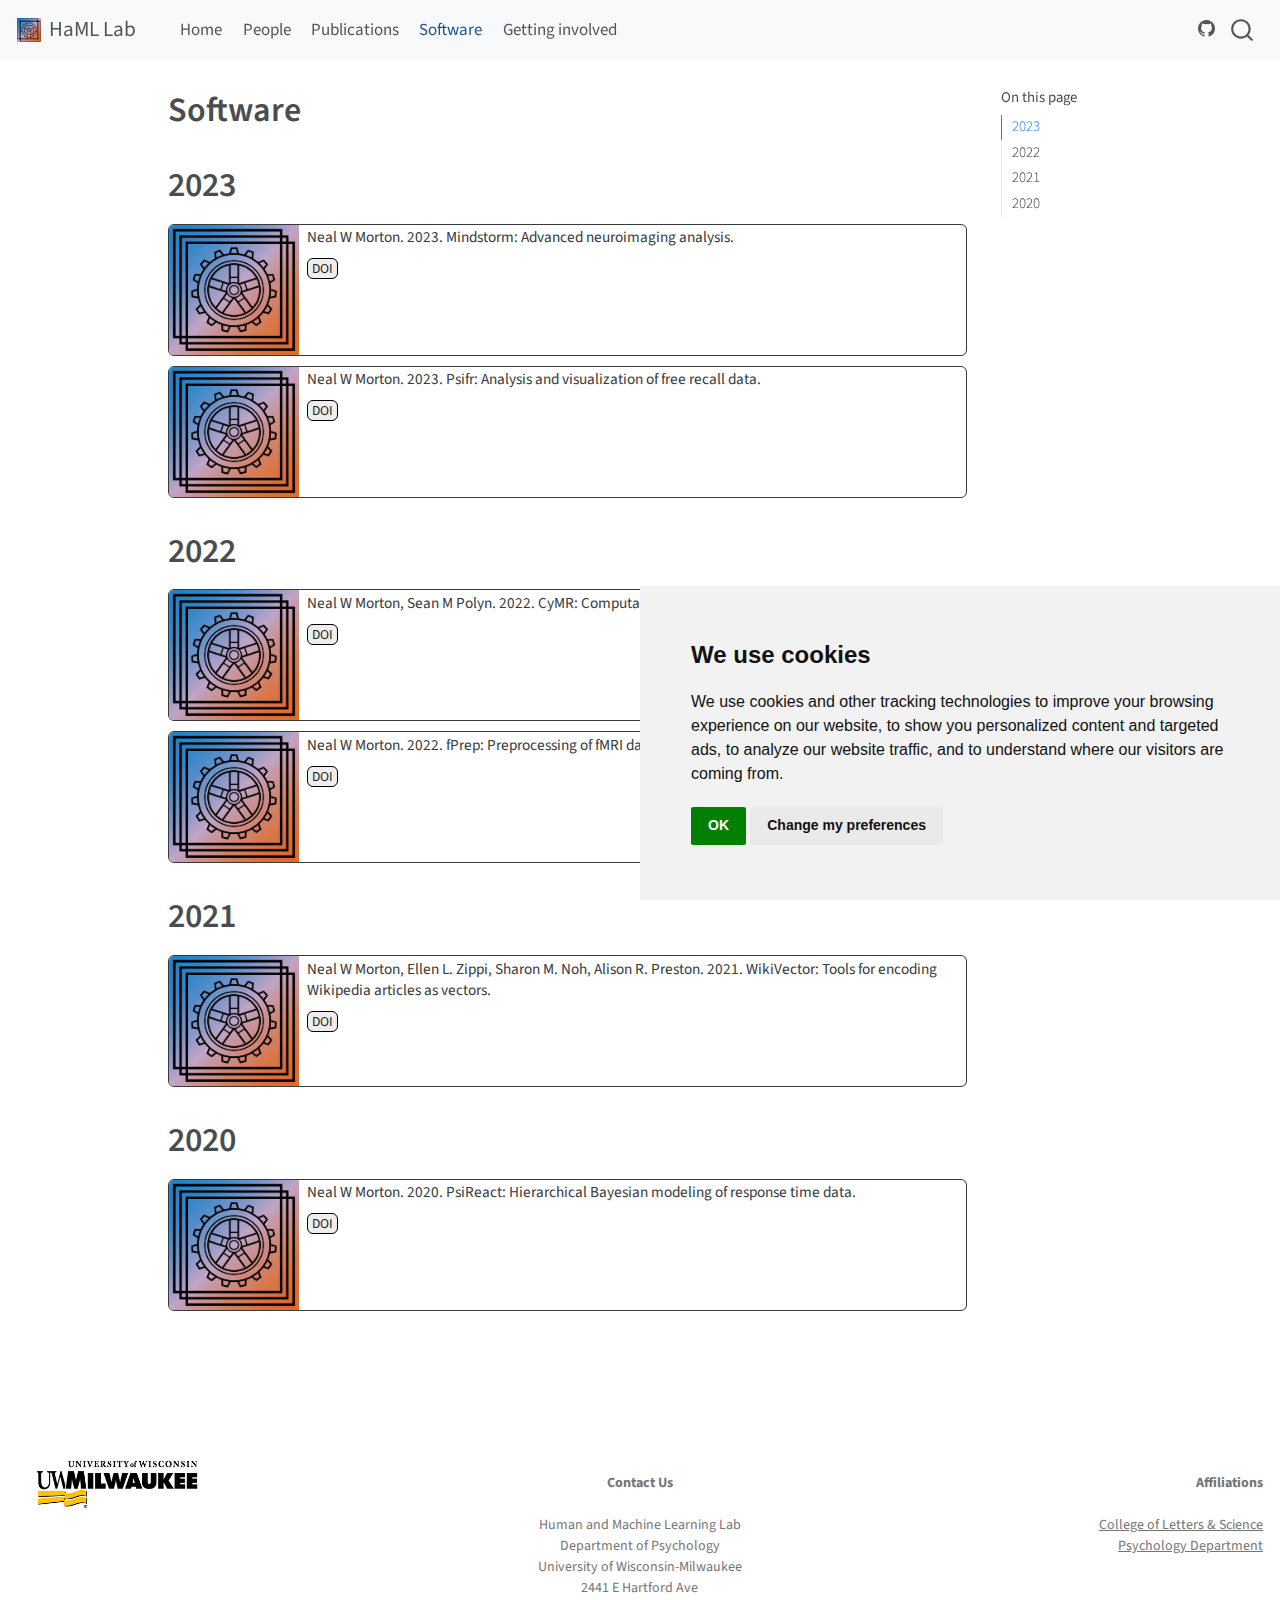
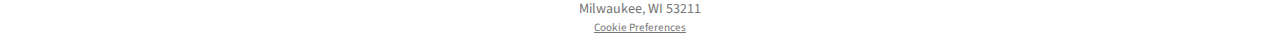
<file: software.html>
<!DOCTYPE html>
<html xmlns="http://www.w3.org/1999/xhtml" lang="en" xml:lang="en"><head>

<meta charset="utf-8">
<meta name="generator" content="quarto-1.3.433">

<meta name="viewport" content="width=device-width, initial-scale=1.0, user-scalable=yes">


<title>HaML Lab - Software</title>
<style>
code{white-space: pre-wrap;}
span.smallcaps{font-variant: small-caps;}
div.columns{display: flex; gap: min(4vw, 1.5em);}
div.column{flex: auto; overflow-x: auto;}
div.hanging-indent{margin-left: 1.5em; text-indent: -1.5em;}
ul.task-list{list-style: none;}
ul.task-list li input[type="checkbox"] {
  width: 0.8em;
  margin: 0 0.8em 0.2em -1em; /* quarto-specific, see https://github.com/quarto-dev/quarto-cli/issues/4556 */ 
  vertical-align: middle;
}
</style>


<script src="site_libs/quarto-nav/quarto-nav.js"></script>
<script src="site_libs/clipboard/clipboard.min.js"></script>
<script src="site_libs/quarto-search/autocomplete.umd.js"></script>
<script src="site_libs/quarto-search/fuse.min.js"></script>
<script src="site_libs/quarto-search/quarto-search.js"></script>
<meta name="quarto:offset" content="./">
<link href="./images/logo_icon.png" rel="icon" type="image/png">
<script src="site_libs/cookie-consent/cookie-consent.js"></script>
<link href="site_libs/cookie-consent/cookie-consent.css" rel="stylesheet">
<script src="site_libs/quarto-html/quarto.js"></script>
<script src="site_libs/quarto-html/popper.min.js"></script>
<script src="site_libs/quarto-html/tippy.umd.min.js"></script>
<script src="site_libs/quarto-html/anchor.min.js"></script>
<link href="site_libs/quarto-html/tippy.css" rel="stylesheet">
<link href="site_libs/quarto-html/quarto-syntax-highlighting.css" rel="stylesheet" id="quarto-text-highlighting-styles">
<script src="site_libs/bootstrap/bootstrap.min.js"></script>
<link href="site_libs/bootstrap/bootstrap-icons.css" rel="stylesheet">
<link href="site_libs/bootstrap/bootstrap.min.css" rel="stylesheet" id="quarto-bootstrap" data-mode="light">
<script id="quarto-search-options" type="application/json">{
  "location": "navbar",
  "copy-button": false,
  "collapse-after": 3,
  "panel-placement": "end",
  "type": "overlay",
  "limit": 20,
  "language": {
    "search-no-results-text": "No results",
    "search-matching-documents-text": "matching documents",
    "search-copy-link-title": "Copy link to search",
    "search-hide-matches-text": "Hide additional matches",
    "search-more-match-text": "more match in this document",
    "search-more-matches-text": "more matches in this document",
    "search-clear-button-title": "Clear",
    "search-detached-cancel-button-title": "Cancel",
    "search-submit-button-title": "Submit",
    "search-label": "Search"
  }
}</script>
<script async="" src="https://www.googletagmanager.com/gtag/js?id=G-BX12VRW5C4"></script>

<script type="text/plain" cookie-consent="tracking">

window.dataLayer = window.dataLayer || [];
function gtag(){dataLayer.push(arguments);}
gtag('js', new Date());
gtag('config', 'G-BX12VRW5C4', { 'anonymize_ip': true});
</script>

<script type="text/javascript" charset="UTF-8">
document.addEventListener('DOMContentLoaded', function () {
cookieconsent.run({
  "notice_banner_type":"simple",
  "consent_type":"implied",
  "palette":"light",
  "language":"en",
  "page_load_consent_levels":["strictly-necessary","functionality","tracking","targeting"],
  "notice_banner_reject_button_hide":false,
  "preferences_center_close_button_hide":false,
  "website_name":""
  });
});
</script> 
  


<link rel="stylesheet" href="styles.css">
</head>

<body class="nav-fixed">

<div id="quarto-search-results"></div>
  <header id="quarto-header" class="headroom fixed-top">
    <nav class="navbar navbar-expand-lg navbar-dark ">
      <div class="navbar-container container-fluid">
      <div class="navbar-brand-container">
    <a href="./index.html" class="navbar-brand navbar-brand-logo">
    <img src="./images/logo_icon.png" alt="" class="navbar-logo">
    </a>
    <a class="navbar-brand" href="./index.html">
    <span class="navbar-title">HaML Lab</span>
    </a>
  </div>
            <div id="quarto-search" class="" title="Search"></div>
          <button class="navbar-toggler" type="button" data-bs-toggle="collapse" data-bs-target="#navbarCollapse" aria-controls="navbarCollapse" aria-expanded="false" aria-label="Toggle navigation" onclick="if (window.quartoToggleHeadroom) { window.quartoToggleHeadroom(); }">
  <span class="navbar-toggler-icon"></span>
</button>
          <div class="collapse navbar-collapse" id="navbarCollapse">
            <ul class="navbar-nav navbar-nav-scroll me-auto">
  <li class="nav-item">
    <a class="nav-link" href="./index.html" rel="" target="">
 <span class="menu-text">Home</span></a>
  </li>  
  <li class="nav-item">
    <a class="nav-link" href="./people.html" rel="" target="">
 <span class="menu-text">People</span></a>
  </li>  
  <li class="nav-item">
    <a class="nav-link" href="./publications.html" rel="" target="">
 <span class="menu-text">Publications</span></a>
  </li>  
  <li class="nav-item">
    <a class="nav-link active" href="./software.html" rel="" target="" aria-current="page">
 <span class="menu-text">Software</span></a>
  </li>  
  <li class="nav-item">
    <a class="nav-link" href="./positions.html" rel="" target="">
 <span class="menu-text">Getting involved</span></a>
  </li>  
</ul>
            <div class="quarto-navbar-tools ms-auto">
    <a href="https://github.com/hamllab" rel="" title="HaML Lab GitHub" class="quarto-navigation-tool px-1" aria-label="HaML Lab GitHub"><i class="bi bi-github"></i></a>
</div>
          </div> <!-- /navcollapse -->
      </div> <!-- /container-fluid -->
    </nav>
</header>
<!-- content -->
<div id="quarto-content" class="quarto-container page-columns page-rows-contents page-layout-article page-navbar">
<!-- sidebar -->
<!-- margin-sidebar -->
    <div id="quarto-margin-sidebar" class="sidebar margin-sidebar">
        <nav id="TOC" role="doc-toc" class="toc-active">
    <h2 id="toc-title">On this page</h2>
   
  <ul>
  <li><a href="#section" id="toc-section" class="nav-link active" data-scroll-target="#section">2023</a></li>
  <li><a href="#section-1" id="toc-section-1" class="nav-link" data-scroll-target="#section-1">2022</a></li>
  <li><a href="#section-2" id="toc-section-2" class="nav-link" data-scroll-target="#section-2">2021</a></li>
  <li><a href="#section-3" id="toc-section-3" class="nav-link" data-scroll-target="#section-3">2020</a></li>
  </ul>
</nav>
    </div>
<!-- main -->
<main class="content" id="quarto-document-content">

<header id="title-block-header" class="quarto-title-block default">
<div class="quarto-title">
<h1 class="title">Software</h1>
</div>



<div class="quarto-title-meta">

    
  
    
  </div>
  

</header>

<section id="section" class="level1">
<h1>2023</h1>
<div class="bib-entry">
<img class="icon" src="images/logo_icon.png">
<div class="reference">
<p>
Neal W Morton. 2023. Mindstorm: Advanced neuroimaging analysis.
</p>
<ul>
<li>
<a href="http://doi.org/10.5281/zenodo.8061964" target="_blank">DOI</a>
</li>
</ul>
</div>
</div>
<div class="bib-entry">
<img class="icon" src="images/logo_icon.png">
<div class="reference">
<p>
Neal W Morton. 2023. Psifr: Analysis and visualization of free recall data.
</p>
<ul>
<li>
<a href="http://doi.org/10.5281/zenodo.8008219" target="_blank">DOI</a>
</li>
</ul>
</div>
</div>
</section>
<section id="section-1" class="level1">
<h1>2022</h1>
<div class="bib-entry">
<img class="icon" src="images/logo_icon.png">
<div class="reference">
<p>
Neal W Morton, Sean M Polyn. 2022. CyMR: Computational modeling of free recall data.
</p>
<ul>
<li>
<a href="http://doi.org/10.5281/zenodo.6761908" target="_blank">DOI</a>
</li>
</ul>
</div>
</div>
<div class="bib-entry">
<img class="icon" src="images/logo_icon.png">
<div class="reference">
<p>
Neal W Morton. 2022. fPrep: Preprocessing of fMRI data..
</p>
<ul>
<li>
<a href="http://doi.org/10.5281/zenodo.5921956" target="_blank">DOI</a>
</li>
</ul>
</div>
</div>
</section>
<section id="section-2" class="level1">
<h1>2021</h1>
<div class="bib-entry">
<img class="icon" src="images/logo_icon.png">
<div class="reference">
<p>
Neal W Morton, Ellen L. Zippi, Sharon M. Noh, Alison R. Preston. 2021. WikiVector: Tools for encoding Wikipedia articles as vectors.
</p>
<ul>
<li>
<a href="http://doi.org/10.5281/zenodo.4746649" target="_blank">DOI</a>
</li>
</ul>
</div>
</div>
</section>
<section id="section-3" class="level1">
<h1>2020</h1>
<div class="bib-entry">
<img class="icon" src="images/logo_icon.png">
<div class="reference">
<p>
Neal W Morton. 2020. PsiReact: Hierarchical Bayesian modeling of response time data.
</p>
<ul>
<li>
<a href="http://doi.org/10.5281/zenodo.4298981" target="_blank">DOI</a>
</li>
</ul>
</div>
</div>


</section>

</main> <!-- /main -->
<script id="quarto-html-after-body" type="application/javascript">
window.document.addEventListener("DOMContentLoaded", function (event) {
  const toggleBodyColorMode = (bsSheetEl) => {
    const mode = bsSheetEl.getAttribute("data-mode");
    const bodyEl = window.document.querySelector("body");
    if (mode === "dark") {
      bodyEl.classList.add("quarto-dark");
      bodyEl.classList.remove("quarto-light");
    } else {
      bodyEl.classList.add("quarto-light");
      bodyEl.classList.remove("quarto-dark");
    }
  }
  const toggleBodyColorPrimary = () => {
    const bsSheetEl = window.document.querySelector("link#quarto-bootstrap");
    if (bsSheetEl) {
      toggleBodyColorMode(bsSheetEl);
    }
  }
  toggleBodyColorPrimary();  
  const icon = "";
  const anchorJS = new window.AnchorJS();
  anchorJS.options = {
    placement: 'right',
    icon: icon
  };
  anchorJS.add('.anchored');
  const isCodeAnnotation = (el) => {
    for (const clz of el.classList) {
      if (clz.startsWith('code-annotation-')) {                     
        return true;
      }
    }
    return false;
  }
  const clipboard = new window.ClipboardJS('.code-copy-button', {
    text: function(trigger) {
      const codeEl = trigger.previousElementSibling.cloneNode(true);
      for (const childEl of codeEl.children) {
        if (isCodeAnnotation(childEl)) {
          childEl.remove();
        }
      }
      return codeEl.innerText;
    }
  });
  clipboard.on('success', function(e) {
    // button target
    const button = e.trigger;
    // don't keep focus
    button.blur();
    // flash "checked"
    button.classList.add('code-copy-button-checked');
    var currentTitle = button.getAttribute("title");
    button.setAttribute("title", "Copied!");
    let tooltip;
    if (window.bootstrap) {
      button.setAttribute("data-bs-toggle", "tooltip");
      button.setAttribute("data-bs-placement", "left");
      button.setAttribute("data-bs-title", "Copied!");
      tooltip = new bootstrap.Tooltip(button, 
        { trigger: "manual", 
          customClass: "code-copy-button-tooltip",
          offset: [0, -8]});
      tooltip.show();    
    }
    setTimeout(function() {
      if (tooltip) {
        tooltip.hide();
        button.removeAttribute("data-bs-title");
        button.removeAttribute("data-bs-toggle");
        button.removeAttribute("data-bs-placement");
      }
      button.setAttribute("title", currentTitle);
      button.classList.remove('code-copy-button-checked');
    }, 1000);
    // clear code selection
    e.clearSelection();
  });
  function tippyHover(el, contentFn) {
    const config = {
      allowHTML: true,
      content: contentFn,
      maxWidth: 500,
      delay: 100,
      arrow: false,
      appendTo: function(el) {
          return el.parentElement;
      },
      interactive: true,
      interactiveBorder: 10,
      theme: 'quarto',
      placement: 'bottom-start'
    };
    window.tippy(el, config); 
  }
  const noterefs = window.document.querySelectorAll('a[role="doc-noteref"]');
  for (var i=0; i<noterefs.length; i++) {
    const ref = noterefs[i];
    tippyHover(ref, function() {
      // use id or data attribute instead here
      let href = ref.getAttribute('data-footnote-href') || ref.getAttribute('href');
      try { href = new URL(href).hash; } catch {}
      const id = href.replace(/^#\/?/, "");
      const note = window.document.getElementById(id);
      return note.innerHTML;
    });
  }
      let selectedAnnoteEl;
      const selectorForAnnotation = ( cell, annotation) => {
        let cellAttr = 'data-code-cell="' + cell + '"';
        let lineAttr = 'data-code-annotation="' +  annotation + '"';
        const selector = 'span[' + cellAttr + '][' + lineAttr + ']';
        return selector;
      }
      const selectCodeLines = (annoteEl) => {
        const doc = window.document;
        const targetCell = annoteEl.getAttribute("data-target-cell");
        const targetAnnotation = annoteEl.getAttribute("data-target-annotation");
        const annoteSpan = window.document.querySelector(selectorForAnnotation(targetCell, targetAnnotation));
        const lines = annoteSpan.getAttribute("data-code-lines").split(",");
        const lineIds = lines.map((line) => {
          return targetCell + "-" + line;
        })
        let top = null;
        let height = null;
        let parent = null;
        if (lineIds.length > 0) {
            //compute the position of the single el (top and bottom and make a div)
            const el = window.document.getElementById(lineIds[0]);
            top = el.offsetTop;
            height = el.offsetHeight;
            parent = el.parentElement.parentElement;
          if (lineIds.length > 1) {
            const lastEl = window.document.getElementById(lineIds[lineIds.length - 1]);
            const bottom = lastEl.offsetTop + lastEl.offsetHeight;
            height = bottom - top;
          }
          if (top !== null && height !== null && parent !== null) {
            // cook up a div (if necessary) and position it 
            let div = window.document.getElementById("code-annotation-line-highlight");
            if (div === null) {
              div = window.document.createElement("div");
              div.setAttribute("id", "code-annotation-line-highlight");
              div.style.position = 'absolute';
              parent.appendChild(div);
            }
            div.style.top = top - 2 + "px";
            div.style.height = height + 4 + "px";
            let gutterDiv = window.document.getElementById("code-annotation-line-highlight-gutter");
            if (gutterDiv === null) {
              gutterDiv = window.document.createElement("div");
              gutterDiv.setAttribute("id", "code-annotation-line-highlight-gutter");
              gutterDiv.style.position = 'absolute';
              const codeCell = window.document.getElementById(targetCell);
              const gutter = codeCell.querySelector('.code-annotation-gutter');
              gutter.appendChild(gutterDiv);
            }
            gutterDiv.style.top = top - 2 + "px";
            gutterDiv.style.height = height + 4 + "px";
          }
          selectedAnnoteEl = annoteEl;
        }
      };
      const unselectCodeLines = () => {
        const elementsIds = ["code-annotation-line-highlight", "code-annotation-line-highlight-gutter"];
        elementsIds.forEach((elId) => {
          const div = window.document.getElementById(elId);
          if (div) {
            div.remove();
          }
        });
        selectedAnnoteEl = undefined;
      };
      // Attach click handler to the DT
      const annoteDls = window.document.querySelectorAll('dt[data-target-cell]');
      for (const annoteDlNode of annoteDls) {
        annoteDlNode.addEventListener('click', (event) => {
          const clickedEl = event.target;
          if (clickedEl !== selectedAnnoteEl) {
            unselectCodeLines();
            const activeEl = window.document.querySelector('dt[data-target-cell].code-annotation-active');
            if (activeEl) {
              activeEl.classList.remove('code-annotation-active');
            }
            selectCodeLines(clickedEl);
            clickedEl.classList.add('code-annotation-active');
          } else {
            // Unselect the line
            unselectCodeLines();
            clickedEl.classList.remove('code-annotation-active');
          }
        });
      }
  const findCites = (el) => {
    const parentEl = el.parentElement;
    if (parentEl) {
      const cites = parentEl.dataset.cites;
      if (cites) {
        return {
          el,
          cites: cites.split(' ')
        };
      } else {
        return findCites(el.parentElement)
      }
    } else {
      return undefined;
    }
  };
  var bibliorefs = window.document.querySelectorAll('a[role="doc-biblioref"]');
  for (var i=0; i<bibliorefs.length; i++) {
    const ref = bibliorefs[i];
    const citeInfo = findCites(ref);
    if (citeInfo) {
      tippyHover(citeInfo.el, function() {
        var popup = window.document.createElement('div');
        citeInfo.cites.forEach(function(cite) {
          var citeDiv = window.document.createElement('div');
          citeDiv.classList.add('hanging-indent');
          citeDiv.classList.add('csl-entry');
          var biblioDiv = window.document.getElementById('ref-' + cite);
          if (biblioDiv) {
            citeDiv.innerHTML = biblioDiv.innerHTML;
          }
          popup.appendChild(citeDiv);
        });
        return popup.innerHTML;
      });
    }
  }
});
</script>
</div> <!-- /content -->
<footer class="footer">
  <div class="nav-footer">
    <div class="nav-footer-left"><a href="https://uwm.edu"><img src="images/UWM_Logo-Preferred_Black-Goldflag.jpg" class="img-fluid" alt="UWM" width="200"></a></div>   
    <div class="nav-footer-center"><strong>Contact Us</strong> <br> <br> Human and Machine Learning Lab <br> Department of Psychology <br> University of Wisconsin-Milwaukee <br> 2441 E Hartford Ave <br> Milwaukee, WI 53211<div class="cookie-consent-footer"><a href="#" id="open_preferences_center">Cookie Preferences</a></div></div>
    <div class="nav-footer-right"><strong>Affiliations</strong> <br> <br> <a href="https://uwm.edu/letters-science/">College of Letters &amp; Science</a> <br> <a href="https://uwm.edu/psychology/">Psychology Department</a> <br></div>
  </div>
</footer>



</body></html>
</file>
<file: site_libs/cookie-consent/cookie-consent.css>
div.cookie-consent-footer {
  font-size: 0.8em;
  text-decoration: none;
}
</file>
<file: site_libs/quarto-html/tippy.css>
.tippy-box[data-animation=fade][data-state=hidden]{opacity:0}[data-tippy-root]{max-width:calc(100vw - 10px)}.tippy-box{position:relative;background-color:#333;color:#fff;border-radius:4px;font-size:14px;line-height:1.4;white-space:normal;outline:0;transition-property:transform,visibility,opacity}.tippy-box[data-placement^=top]>.tippy-arrow{bottom:0}.tippy-box[data-placement^=top]>.tippy-arrow:before{bottom:-7px;left:0;border-width:8px 8px 0;border-top-color:initial;transform-origin:center top}.tippy-box[data-placement^=bottom]>.tippy-arrow{top:0}.tippy-box[data-placement^=bottom]>.tippy-arrow:before{top:-7px;left:0;border-width:0 8px 8px;border-bottom-color:initial;transform-origin:center bottom}.tippy-box[data-placement^=left]>.tippy-arrow{right:0}.tippy-box[data-placement^=left]>.tippy-arrow:before{border-width:8px 0 8px 8px;border-left-color:initial;right:-7px;transform-origin:center left}.tippy-box[data-placement^=right]>.tippy-arrow{left:0}.tippy-box[data-placement^=right]>.tippy-arrow:before{left:-7px;border-width:8px 8px 8px 0;border-right-color:initial;transform-origin:center right}.tippy-box[data-inertia][data-state=visible]{transition-timing-function:cubic-bezier(.54,1.5,.38,1.11)}.tippy-arrow{width:16px;height:16px;color:#333}.tippy-arrow:before{content:"";position:absolute;border-color:transparent;border-style:solid}.tippy-content{position:relative;padding:5px 9px;z-index:1}
</file>
<file: site_libs/quarto-html/quarto-syntax-highlighting.css>
/* quarto syntax highlight colors */
:root {
  --quarto-hl-ot-color: #003B4F;
  --quarto-hl-at-color: #657422;
  --quarto-hl-ss-color: #20794D;
  --quarto-hl-an-color: #5E5E5E;
  --quarto-hl-fu-color: #4758AB;
  --quarto-hl-st-color: #20794D;
  --quarto-hl-cf-color: #003B4F;
  --quarto-hl-op-color: #5E5E5E;
  --quarto-hl-er-color: #AD0000;
  --quarto-hl-bn-color: #AD0000;
  --quarto-hl-al-color: #AD0000;
  --quarto-hl-va-color: #111111;
  --quarto-hl-bu-color: inherit;
  --quarto-hl-ex-color: inherit;
  --quarto-hl-pp-color: #AD0000;
  --quarto-hl-in-color: #5E5E5E;
  --quarto-hl-vs-color: #20794D;
  --quarto-hl-wa-color: #5E5E5E;
  --quarto-hl-do-color: #5E5E5E;
  --quarto-hl-im-color: #00769E;
  --quarto-hl-ch-color: #20794D;
  --quarto-hl-dt-color: #AD0000;
  --quarto-hl-fl-color: #AD0000;
  --quarto-hl-co-color: #5E5E5E;
  --quarto-hl-cv-color: #5E5E5E;
  --quarto-hl-cn-color: #8f5902;
  --quarto-hl-sc-color: #5E5E5E;
  --quarto-hl-dv-color: #AD0000;
  --quarto-hl-kw-color: #003B4F;
}

/* other quarto variables */
:root {
  --quarto-font-monospace: SFMono-Regular, Menlo, Monaco, Consolas, "Liberation Mono", "Courier New", monospace;
}

pre > code.sourceCode > span {
  color: #003B4F;
}

code span {
  color: #003B4F;
}

code.sourceCode > span {
  color: #003B4F;
}

div.sourceCode,
div.sourceCode pre.sourceCode {
  color: #003B4F;
}

code span.ot {
  color: #003B4F;
  font-style: inherit;
}

code span.at {
  color: #657422;
  font-style: inherit;
}

code span.ss {
  color: #20794D;
  font-style: inherit;
}

code span.an {
  color: #5E5E5E;
  font-style: inherit;
}

code span.fu {
  color: #4758AB;
  font-style: inherit;
}

code span.st {
  color: #20794D;
  font-style: inherit;
}

code span.cf {
  color: #003B4F;
  font-style: inherit;
}

code span.op {
  color: #5E5E5E;
  font-style: inherit;
}

code span.er {
  color: #AD0000;
  font-style: inherit;
}

code span.bn {
  color: #AD0000;
  font-style: inherit;
}

code span.al {
  color: #AD0000;
  font-style: inherit;
}

code span.va {
  color: #111111;
  font-style: inherit;
}

code span.bu {
  font-style: inherit;
}

code span.ex {
  font-style: inherit;
}

code span.pp {
  color: #AD0000;
  font-style: inherit;
}

code span.in {
  color: #5E5E5E;
  font-style: inherit;
}

code span.vs {
  color: #20794D;
  font-style: inherit;
}

code span.wa {
  color: #5E5E5E;
  font-style: italic;
}

code span.do {
  color: #5E5E5E;
  font-style: italic;
}

code span.im {
  color: #00769E;
  font-style: inherit;
}

code span.ch {
  color: #20794D;
  font-style: inherit;
}

code span.dt {
  color: #AD0000;
  font-style: inherit;
}

code span.fl {
  color: #AD0000;
  font-style: inherit;
}

code span.co {
  color: #5E5E5E;
  font-style: inherit;
}

code span.cv {
  color: #5E5E5E;
  font-style: italic;
}

code span.cn {
  color: #8f5902;
  font-style: inherit;
}

code span.sc {
  color: #5E5E5E;
  font-style: inherit;
}

code span.dv {
  color: #AD0000;
  font-style: inherit;
}

code span.kw {
  color: #003B4F;
  font-style: inherit;
}

.prevent-inlining {
  content: "</";
}

/*# sourceMappingURL=debc5d5d77c3f9108843748ff7464032.css.map */
</file>
<file: styles.css>
/* css styles */

.header img {
  max-height: 150px;
  margin-left: auto;
  margin-right: auto;
  display: block;
  width: 90%;
}

.overview {
  display: flex;
  flex-wrap: wrap;
  justify-content: center;
  align-items: center;
  margin: 0;
  padding: 0;
}

.overview ul {
  list-style-type: none;
}

.overview li {
  text-decoration: none;
  list-style-type: none;
}

.overview img {
  height: 125px;
  width: auto;
  padding: 10px;
}

.bib-entry {
  display: flex;
  justify-content: flex-start;
  border: 1px solid;
  border-radius: 6px;
  margin-top: 10px;
  margin-bottom: 10px;
  overflow: hidden;
}

.icon {
  height: 100%;
  max-height: 130px;
  width: auto;
}

.reference p {
  margin: 2.5px 7.5px;
  font-size: .9em;
  line-height: 1.4;
}

.reference ul {
  display: flex;
  justify-content: start;
  flex-wrap: wrap;
  gap: .3em;
  list-style: none;
  padding: 0;
  margin: 7.5px 7.5px;
}

.reference li a {
  font-size: .8em;
  text-decoration: none;
  color: #222;
  background-color: #eee;
  border: 1px solid black;
  border-radius: 6px;
  padding: .0 .3em;
}

.reference li a:hover {
  color: #6a2875;
  background-color: #D8A6E0;
  border-color: #6a2875;
}
</file>
